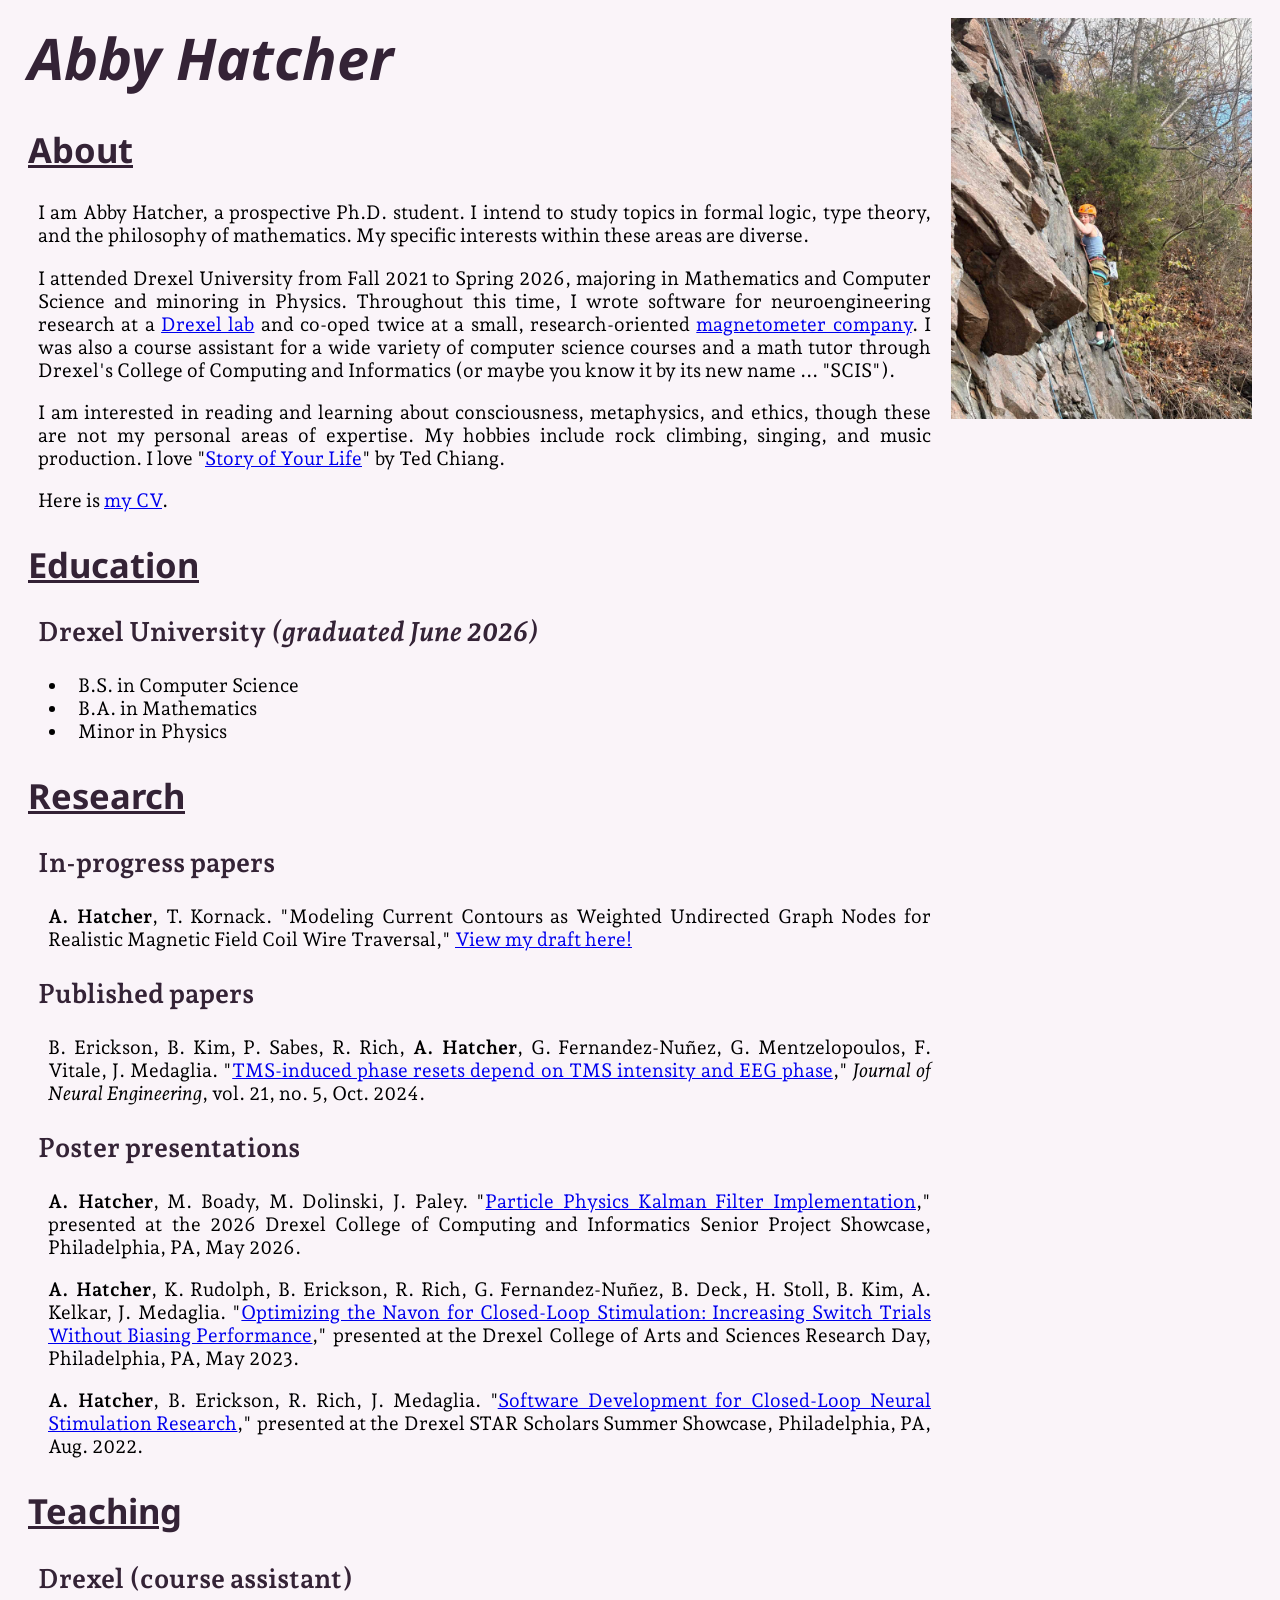
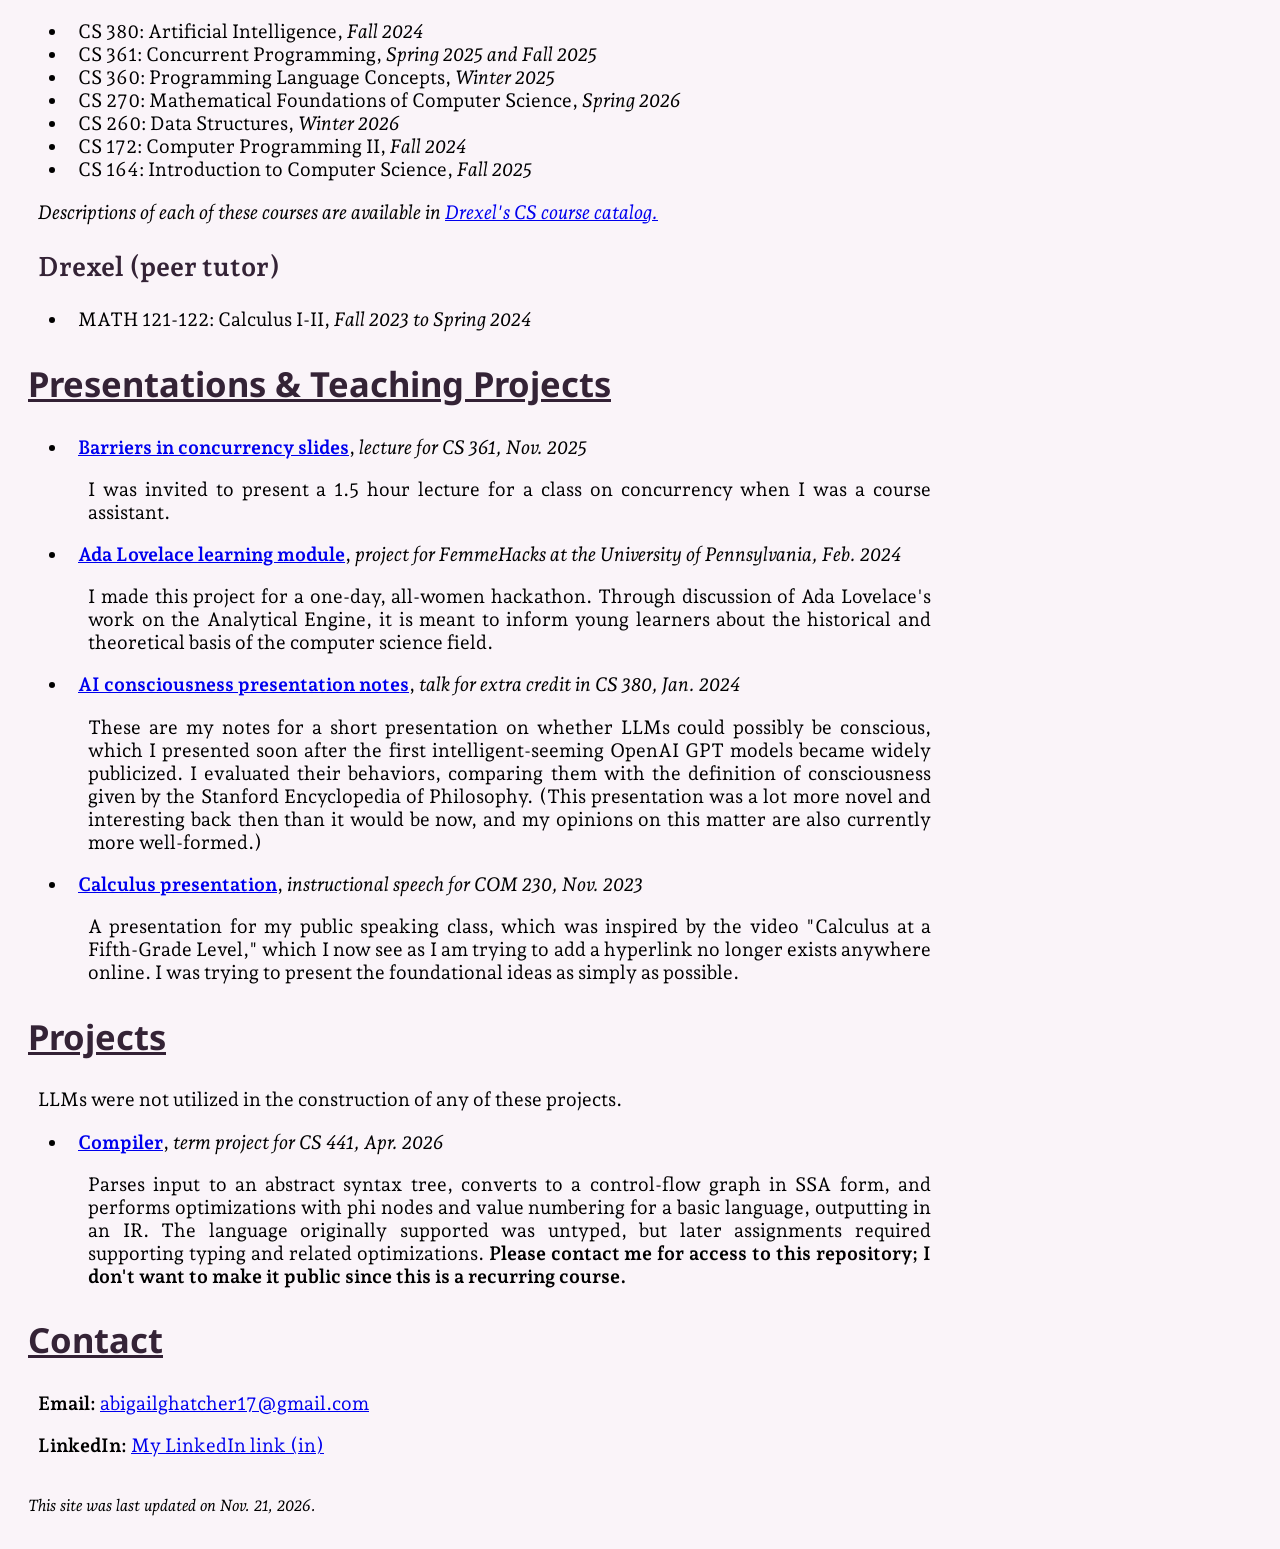
<file: index.html>
<!DOCTYPE html>
<html>
    <head>
        <link href="style.css" rel="stylesheet">
        <!-- <link rel="icon" type="image/x-icon" href="images/favicon.ico"> -->
        <title>Abby Hatcher</title>
    </head>
    <body>
        <div class="container">
            <div class="content" style="width:75%; min-width: 500px; padding-right: 20px">
                <h1>
                    Abby Hatcher
                </h1>
                <h2>
                    About
                </h2>
                    <p>
                        I am Abby Hatcher, a prospective Ph.D. student.
                        I intend to study topics in formal logic, type theory, and the philosophy of mathematics.
                        My specific interests within these areas are diverse.
                    </p> 
                    <p>
                        I attended Drexel University from Fall 2021 to Spring 2026, majoring in Mathematics and Computer Science and minoring in Physics. 
                        Throughout this time, I wrote software for neuroengineering research at a <a href="https://www.cognew.com/" target="_blank">Drexel lab</a> and co-oped twice at a small, research-oriented <a href="https://twinleaf.com/" target="_blank">magnetometer company</a>.
                        I was also a course assistant for a wide variety of computer science courses and a math tutor through Drexel's College of Computing and Informatics (or maybe you know it by its new name ... "SCIS").
                    </p>
                    <p>
                        I am interested in reading and learning about consciousness, metaphysics, and ethics, though these are not my personal areas of expertise. 
                        My hobbies include rock climbing, singing, and music production. 
                        I love "<a href="https://en.wikipedia.org/wiki/Story_of_Your_Life" target="_blank">Story of Your Life</a>" by Ted Chiang. 
                    </p>
                    <p>Here is <a href="documents/my_cv.pdf" target="_blank">my CV</a>.</p>
                <h2>
                    Education
                </h2>
                    <h3>
                        Drexel University 
                        <i>(graduated June 2026)</i>
                    </h3>
                    <ul>
                        <li>B.S. in Computer Science</li>
                        <li>B.A. in Mathematics</li>
                        <li>Minor in Physics</li>
                    </ul>
                <h2>
                    Research
                </h2>
                    <h3>
                        In-progress papers
                    </h3> 
                        <p class="paper"><b>A. Hatcher</b>, T. Kornack. "Modeling Current Contours as Weighted Undirected Graph Nodes for Realistic Magnetic Field Coil Wire Traversal," 
                            <a href="documents/Coil_Connection_Paper.pdf" target="_blank">View my draft here!</a>
                        </p>
                    <h3>
                        Published papers
                    </h3>
                        <p class="paper">
                            B. Erickson, B. Kim, P. Sabes, R. Rich, <b>A. Hatcher</b>, G. Fernandez-Nuñez, G. Mentzelopoulos, F. Vitale, J. Medaglia. 
                            "<a href="https://pubmed.ncbi.nlm.nih.gov/39321851/" target="_blank">TMS-induced phase resets depend on TMS intensity and EEG phase</a>,"
                            <i>Journal of Neural Engineering</i>, vol. 21, no. 5, Oct. 2024.
                        </p>
                    <h3>
                        Poster presentations
                    </h3>
                        <p class="paper">
                            <b>A. Hatcher</b>, M. Boady, M. Dolinski, J. Paley. 
                            "<a href="https://seniorproject.cci.drexel.edu/project/56db14ba-5b93-4ac7-9bc2-be6a4cccc40c/" target="_blank">Particle Physics Kalman Filter Implementation</a>," 
                            presented at the 2026 Drexel College of Computing and Informatics Senior Project Showcase, Philadelphia, PA, May 2026.
                        </p>
                        <p class="paper">
                            <b>A. Hatcher</b>, K. Rudolph, B. Erickson, R. Rich, G. Fernandez-Nuñez, B. Deck, H. Stoll, B. Kim, A. Kelkar, J. Medaglia. 
                            "<a href="https://issuu.com/drexelcoas/docs/drexel-coas-research-day-2023-book" target="_blank">Optimizing the Navon for Closed-Loop Stimulation: Increasing Switch Trials Without Biasing Performance</a>,"
                            presented at the Drexel College of Arts and Sciences Research Day, Philadelphia, PA, May 2023.
                        </p>
                        <p class="paper">
                            <b>A. Hatcher</b>, B. Erickson, R. Rich, J. Medaglia. 
                            "<a href="https://drexel.edu/pennoni/~/media/Drexel/Pennoni-Group/Pennoni/Documents/UREP/STAR-Abstracts/2022-Abstract-Booklet.pdf" target="_blank">Software Development for Closed-Loop Neural Stimulation Research</a>,"
                            presented at the Drexel STAR Scholars Summer Showcase, Philadelphia, PA, Aug. 2022.
                        </p>
                <h2>
                    Teaching
                </h2>
                    <h3>Drexel (course assistant)</h3>
                    <ul>
                        <li>CS 380: Artificial Intelligence, <i>Fall 2024</i></li>
                        <li>CS 361: Concurrent Programming, <i>Spring 2025 and Fall 2025</i></li>
                        <li>CS 360: Programming Language Concepts, <i>Winter 2025</i></li>
                        <li>CS 270: Mathematical Foundations of Computer Science, <i>Spring 2026</i></li>
                        <li>CS 260: Data Structures, <i>Winter 2026</i></li>
                        <li>CS 172: Computer Programming II, <i>Fall 2024</i></li>
                        <li>CS 164: Introduction to Computer Science, <i>Fall 2025</i></li>
                    </ul>
                    <p><i>Descriptions of each of these courses are available in <a href="https://catalog.drexel.edu/coursedescriptions/quarter/undergrad/cs/" target="_blank">Drexel's CS course catalog.</a></i></p>
                    <h3>Drexel (peer tutor)</h3>
                    <ul>
                        <li>MATH 121-122: Calculus I-II, <i>Fall 2023 to Spring 2024</i></li>
                    </ul>
                    <h2>
                        Presentations & Teaching Projects
                    </h2>
                        <ul>
                            <li><b><a href="barrier-presentation.html", target="_blank">Barriers in concurrency slides</a></b>, <i>lecture for CS 361, Nov. 2025</i>
                                <p>I was invited to present a 1.5 hour lecture for a class on concurrency when I was a course assistant. </p>
                            <li><b><a href="ada/index.html", target="_blank">Ada Lovelace learning module</a></b>, <i>project for FemmeHacks at the University of Pennsylvania, Feb. 2024</i>
                                <p>I made this project for a one-day, all-women hackathon. 
                                    Through discussion of Ada Lovelace's work on the Analytical Engine, it is meant to inform young learners about the historical and theoretical basis of the computer science field.
                                </p></li>
                            <li><b><a href="AI-presentation.html", target="_blank">AI consciousness presentation notes</a></b>, <i>talk for extra credit in CS 380, Jan. 2024</i>
                                <p>These are my notes for a short presentation on whether LLMs could possibly be conscious, which I presented soon after the first intelligent-seeming OpenAI GPT models became widely publicized. 
                                    I evaluated their behaviors, comparing them with the definition of consciousness given by the Stanford Encyclopedia of Philosophy.
                                    (This presentation was a lot more novel and interesting back then than it would be now, and my opinions on this matter are also currently more well-formed.)</p></li>
                            <li><b><a href="Calculus-presentation.html", target="_blank">Calculus presentation</a></b>, <i>instructional speech for COM 230, Nov. 2023</i>
                                <p>A presentation for my public speaking class, which was inspired by the video "Calculus at a Fifth-Grade Level," which I now see as I am trying to add a hyperlink no longer exists anywhere online.
                                    I was trying to present the foundational ideas as simply as possible.
                                </p>
                            </li>
                        </ul>
                    <h2>
                        Projects
                    </h2>
                        <p>LLMs were not utilized in the construction of any of these projects.</p>
                        <ul>
                            <li><b><a href="https://github.com/mysicol/compiler_implementation_cs_441", target="_blank">Compiler</a></b>, <i>term project for CS 441, Apr. 2026</i>
                                <p>Parses input to an abstract syntax tree, converts to a control-flow graph in SSA form, and performs optimizations with phi nodes and value numbering for a basic language, outputting in an IR.
                                    The language originally supported was untyped, but later assignments required supporting typing and related optimizations.
                                    <b>Please contact me for access to this repository; I don't want to make it public since this is a recurring course.</b></p>
                            </li>
                        </ul>
                    <h2>
                        Contact
                    </h2>
                        <p><b>Email: </b><a href="mailto:abigailghatcher17@gmail.com">abigailghatcher17@gmail.com</a></p>
                        <p><b>LinkedIn:</b> <a href="https://www.linkedin.com/in/abby-hatcher-980a9a210/" target="_blank">My LinkedIn link (in)</a></p>
                    <p id="lastupdated">This site was last updated on Nov. 21, 2026.</p>
                </div>
                <div class="content" style="width:25%; min-width:200px;">
                    <img src="picturesofme/image3-400kb.jpeg" style="width:100%; min-width:200px;  max-width:500px;">
                </div>
            </div>
        </body>
        </html>
</file>
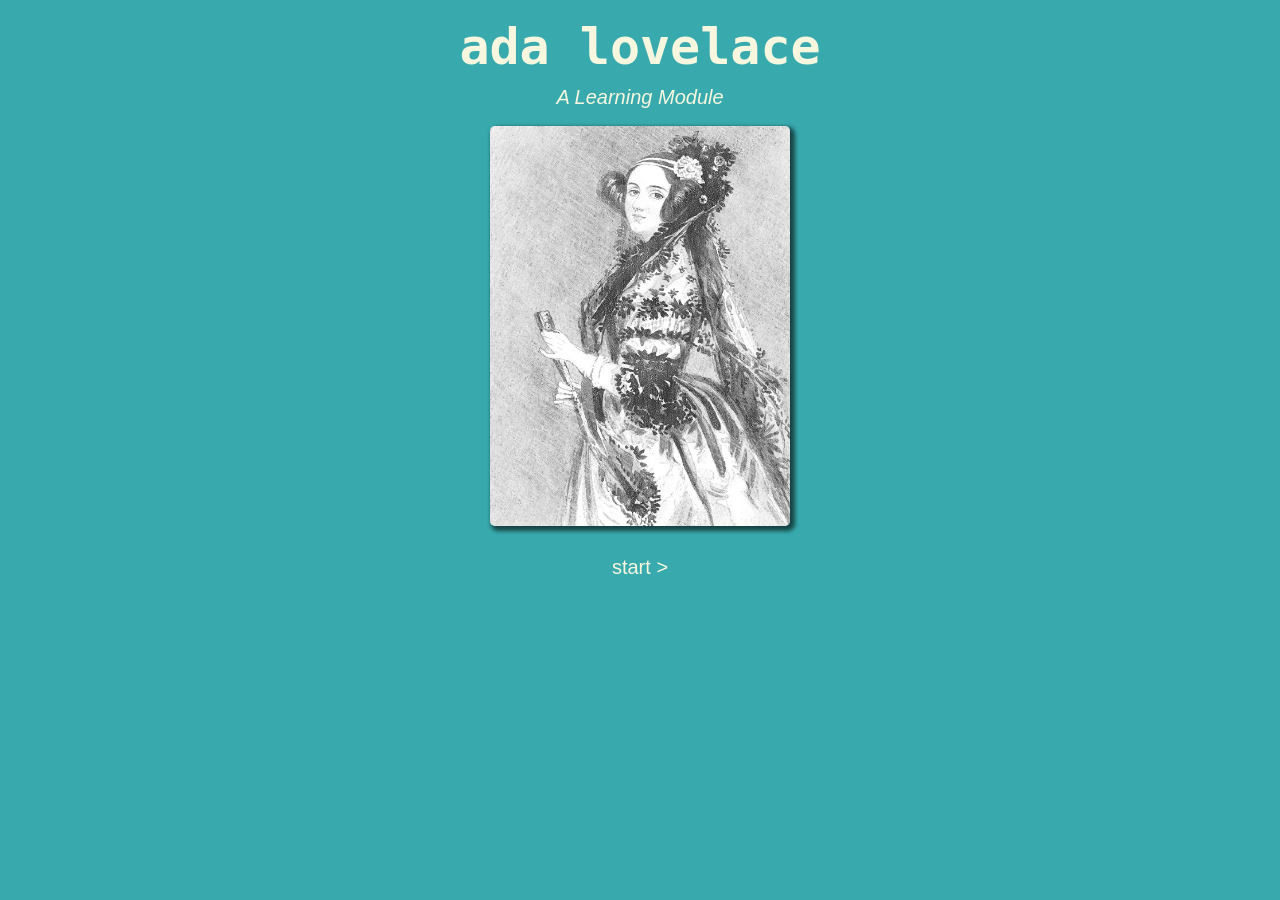
<file: ada/index.html>
<!DOCTYPE html>
<html lang="en">
<head>
  <meta charset="UTF-8">
  <meta name="viewport" content="width=device-width, initial-scale=1.0">
  <link rel="icon" type="image/x-icon" href="/assets/favicon.png">
  <title>Ada Lovelace</title>
  <link rel="stylesheet" href="style.css">
</head>
<style>
    .adaImage {
        width: 300px;
        height: 400px;
        object-fit: cover;
        box-shadow: 3px 3px 4px 2px rgba(0,0,0,.6);
        border-radius: 5px;
    }
</style>
<body>
    <div class="container">
        <h1>ada lovelace</h1>
        <h2><i>A Learning Module</i></h2>
        <img class="adaImage" src="./assets/ada_lovelace.jpg" alt="Ada Lovelace">
        <div class="next-button" onclick="window.location.href='adasummary.html'">
            <div class="button-text">start ></div>
        </div>
    </div>
</body>
</file>
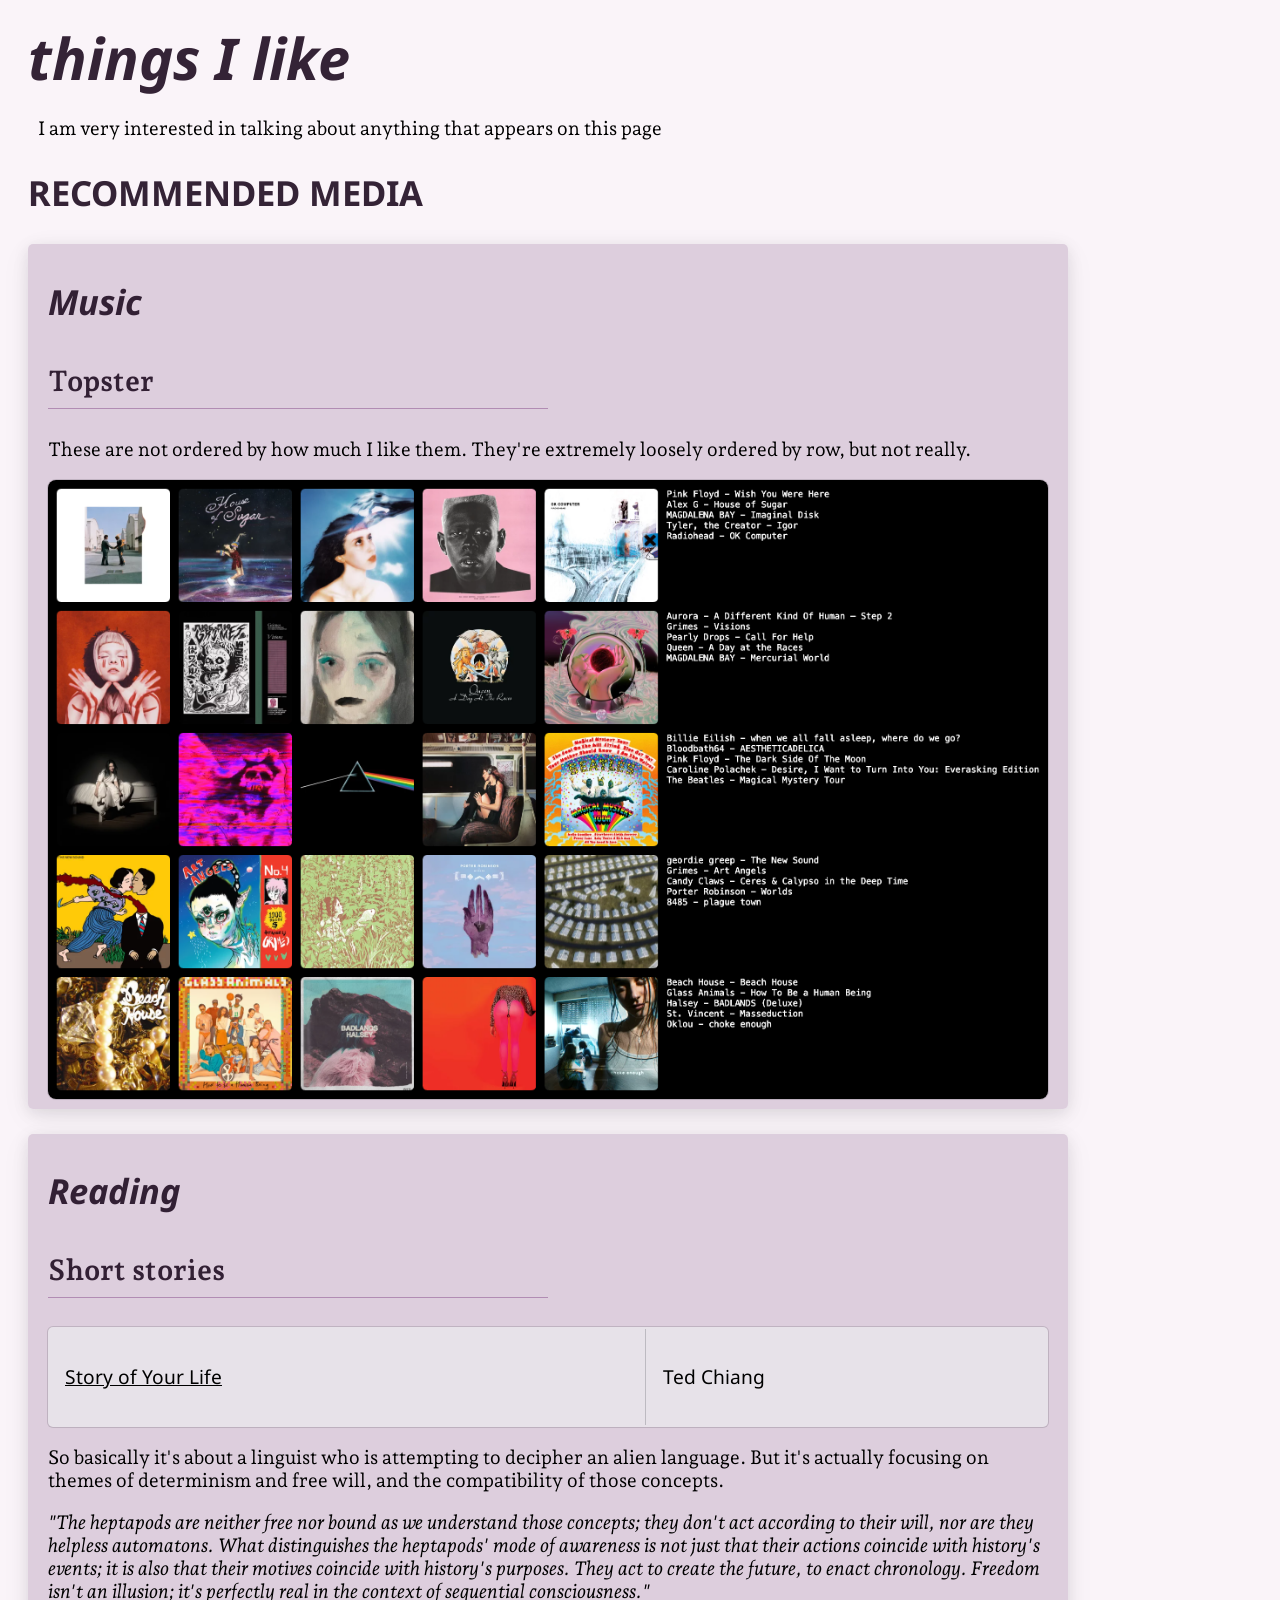
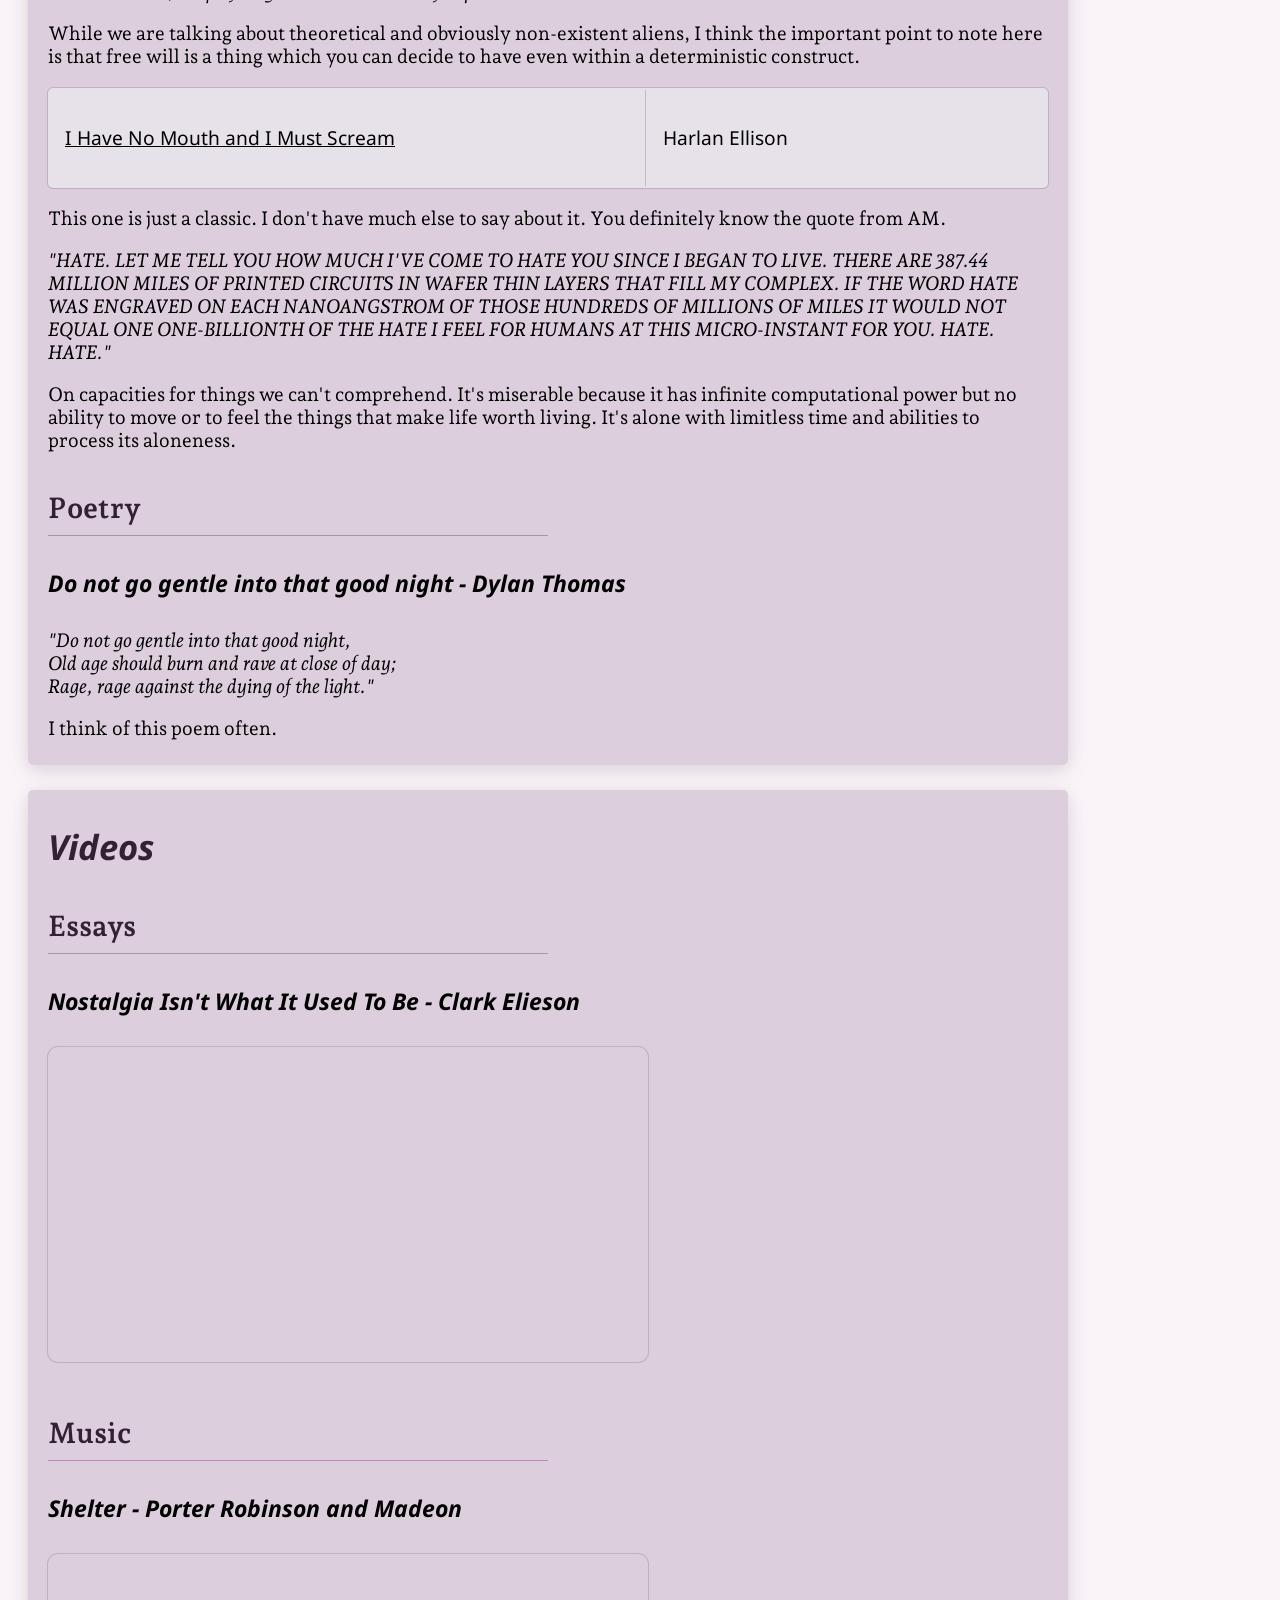
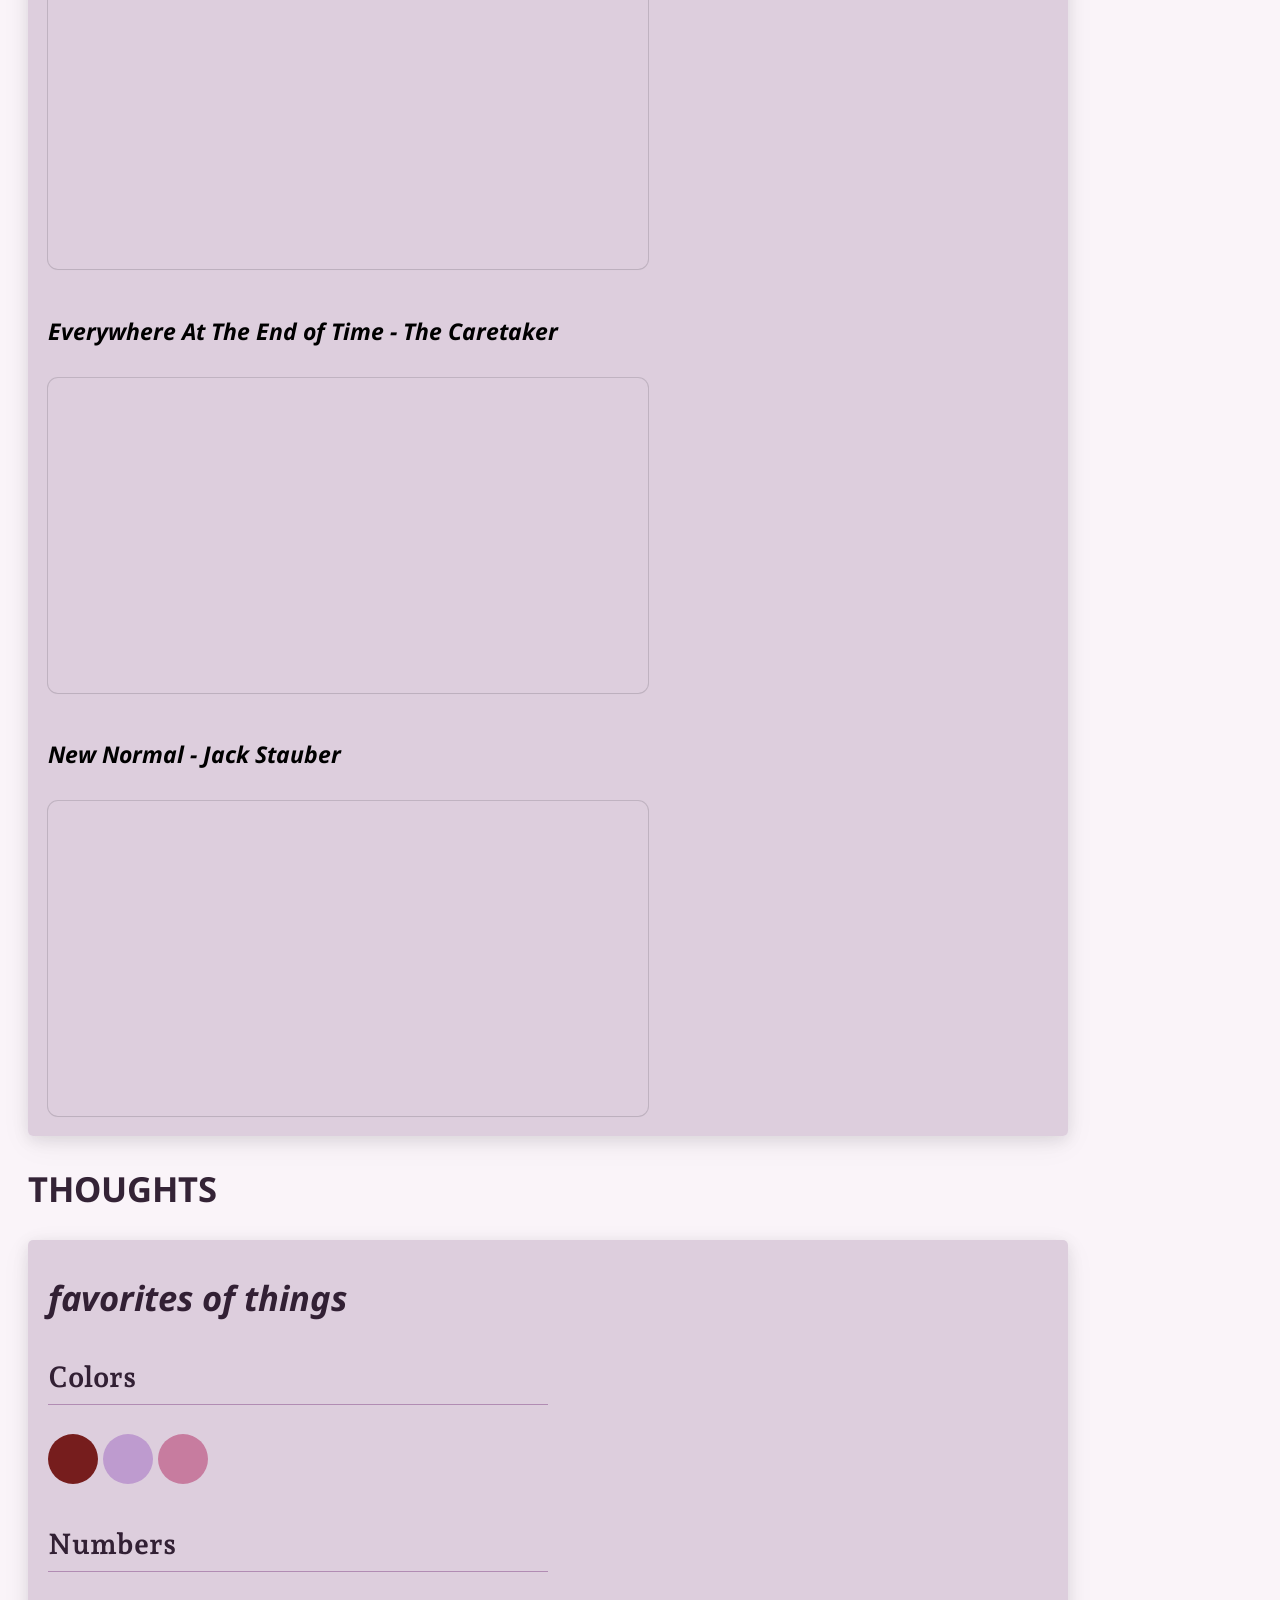
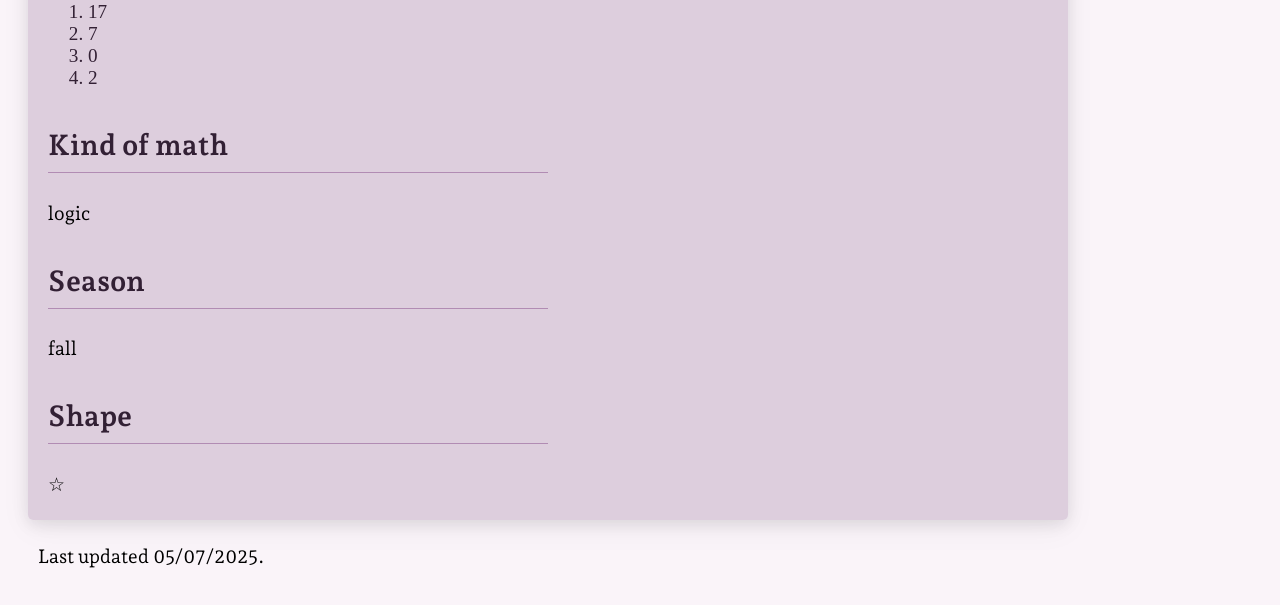
<file: personal/index.html>
<!DOCTYPE html>
<html>
    <head>
        <link href="style.css" rel="stylesheet">
        <link rel="icon" type="image/x-icon" href="images/favicon.ico">
        <title>things i want to share</title>
    </head>
    <body>
        <h1>things I like</h1>
        <p>
            I am very interested in talking about anything that appears on this page
        </p>
        <h2>RECOMMENDED MEDIA</h2>
        <div class="content">
            <h2>Music</h2>
            <h3>Topster</h3>
                <p>
                    These are not ordered by how much I like them.
                    They're extremely loosely ordered by row, but not really.
                </p>
            <img src="images/05_06_2025.png" id="topster">   
            <!-- <h3>Current favorites</h3>
            <h4>House of Sugar - Alex G</h4>
            <iframe style="border-radius:12px" src="https://open.spotify.com/embed/album/2kCDZ3gCr5hXFgbFsPMcxP?utm_source=generator&theme=0" width="100%" height="152" frameBorder="0" allowfullscreen="" allow="autoplay; clipboard-write; encrypted-media; fullscreen; picture-in-picture" loading="lazy"></iframe>
            <p>
                Electronic folk with haunting ambient textures. Centered around themes of greed.
            </p>
            <h4>Pink Floyd at Pompeii - Pink Floyd</h4>
            <iframe style="border-radius:12px" src="https://open.spotify.com/embed/album/0ptvgHrZARlAZFmbg0WvDI?utm_source=generator&theme=0" width="100%" height="152" frameBorder="0" allowfullscreen="" allow="autoplay; clipboard-write; encrypted-media; fullscreen; picture-in-picture" loading="lazy"></iframe> 
            <p>
                Incredible live recording and I'm definitely not a live recordings person.
                This includes some of my favorite ambient Pink Floyd songs (Echoes, A Saucerful of Secrets, Set the Controls for the Heart of the Sun) and they flow really nicely.
            </p>     -->
        </div>
        <div class="content">
            <h2>Reading</h2>
            <!-- <p>
                you can google the pdfs
            </p> -->
            <h3>Short stories</h3>
            <div class="story-media">
                <table columns="2">
                    <tr>
                        <td>
                            <a href="https://en.wikipedia.org/wiki/Story_of_Your_Life" target="_blank">Story of Your Life</a>
                        </td>
                        <td>
                            <p>Ted Chiang</p>
                        </td>
                    </tr>
                </table>
            </div>
            <p>
                So basically it's about a linguist who is attempting to decipher an alien language.

                But it's actually focusing on themes of determinism and free will, and the compatibility of those concepts.


            </p>
            <p>
                <i>
                    "The heptapods are neither free nor bound as we understand those concepts;
                    they don't act according to their will, nor are they helpless automatons.
                    What distinguishes the heptapods' mode of awareness is not just that their actions coincide with history's events;
                    it is also that their motives coincide with history's purposes.
                    They act to create the future, to enact chronology.
                    Freedom isn't an illusion; it's perfectly real in the context of sequential consciousness."
                </i>
            </p>
            <p>
                While we are talking about theoretical and obviously non-existent aliens,
                I think the important point to note here is that free will is a thing which you can decide to have even within a deterministic construct.
            </p>
            <div class="story-media">
                <table columns="2">
                    <tr>
                        <td>
                            <a href="https://en.wikipedia.org/wiki/I_Have_No_Mouth,_and_I_Must_Scream" target="_blank">I Have No Mouth and I Must Scream</a>
                        </td>
                        <td>
                            <p>Harlan Ellison</p>
                        </td>
                    </tr>
                </table>
            </div>
            <p>
                This one is just a classic. I don't have much else to say about it. You definitely know the quote from AM.
            </p>
            <p>
                <i>
                    "HATE. LET ME TELL YOU HOW MUCH I'VE COME TO HATE YOU SINCE I BEGAN TO LIVE.
                    THERE ARE 387.44 MILLION MILES OF PRINTED CIRCUITS IN WAFER THIN LAYERS THAT FILL MY COMPLEX.
                    IF THE WORD HATE WAS ENGRAVED ON EACH NANOANGSTROM OF THOSE HUNDREDS OF MILLIONS OF MILES
                    IT WOULD NOT EQUAL ONE ONE-BILLIONTH OF THE HATE I FEEL FOR HUMANS AT THIS MICRO-INSTANT FOR YOU.
                    HATE. HATE."
                </i>
            </p>
            <p>
                On capacities for things we can't comprehend.
                It's miserable because it has infinite computational power
                but no ability to move or to feel the things that make life worth living.
                It's alone with limitless time and abilities to process its aloneness. 
            </p>
            <h3>Poetry</h3>
            <h4>Do not go gentle into that good night - Dylan Thomas</h4>
            <p>
            <i>
                "Do not go gentle into that good night, <br>
                Old age should burn and rave at close of day; <br>
                Rage, rage against the dying of the light." <br>
            </i>
            </p>
            <p>I think of this poem often.</p>
            </div>
        <div class="content">
            <h2>Videos</h2>
            <h3>Essays</h3>
            <!-- <h4>The Desire to Not Exist - Clark Elieson</h4>
            <iframe width="560" height="315" src="https://www.youtube.com/embed/8msOPSbJUKo?si=QLThBWeXhG3WdgDz" title="YouTube video player" frameborder="0" allow="accelerometer; autoplay; clipboard-write; encrypted-media; gyroscope; picture-in-picture; web-share" referrerpolicy="strict-origin-when-cross-origin" allowfullscreen></iframe> -->
            <h4>Nostalgia Isn't What It Used To Be - Clark Elieson</h4>
            <iframe width="560" height="315" src="https://www.youtube.com/embed/hbWJYuIkN_Y?si=zh4Tqv5QV2AspLDS" title="YouTube video player" frameborder="0" allow="accelerometer; autoplay; clipboard-write; encrypted-media; gyroscope; picture-in-picture; web-share" referrerpolicy="strict-origin-when-cross-origin" allowfullscreen></iframe>
            <h3>Music</h3>
            <h4>Shelter - Porter Robinson and Madeon</h4>
            <iframe width="560" height="315" src="https://www.youtube.com/embed/fzQ6gRAEoy0?si=4V7IqF-KKdboo8pT" title="YouTube video player" frameborder="0" allow="accelerometer; autoplay; clipboard-write; encrypted-media; gyroscope; picture-in-picture; web-share" referrerpolicy="strict-origin-when-cross-origin" allowfullscreen></iframe>
            <h4>Everywhere At The End of Time - The Caretaker</h4>
            <iframe width="560" height="315" src="https://www.youtube.com/embed/wJWksPWDKOc?si=T0A40Im7_qNi8kdW" title="YouTube video player" frameborder="0" allow="accelerometer; autoplay; clipboard-write; encrypted-media; gyroscope; picture-in-picture; web-share" referrerpolicy="strict-origin-when-cross-origin" allowfullscreen></iframe>
            <h4>New Normal - Jack Stauber</h4>
            <iframe width="560" height="315" src="https://www.youtube.com/embed/b4lNq4nhdDQ?si=MIfpWLnAjZc02-hw" title="YouTube video player" frameborder="0" allow="accelerometer; autoplay; clipboard-write; encrypted-media; gyroscope; picture-in-picture; web-share" referrerpolicy="strict-origin-when-cross-origin" allowfullscreen></iframe>
        </div>
        <h2>THOUGHTS</h2>
        <div class="content">
                <h2>favorites of things</h2>
                <h3>Colors</h3>
                <div class="favorite-color" style="background-color: rgb(118, 29, 29);"></div>
                <div class="favorite-color" style="background-color: rgb(190, 155, 207);"></div>
                <div class="favorite-color" style="background-color: rgb(199, 124, 159);"></div>
                <h3>Numbers</h3>
                <ol>
                    <li>17</li>
                    <li>7</li>
                    <li>0</li>
                    <li>2</li>
                </ol>
                <h3>Kind of math</h3>
                <p>logic</p>
                <h3>Season</h3>
                <p>fall</p>
                <h3>Shape</h3>
                <p>☆</p>
        </div>
        <!-- 
        </div> -->
        <!-- <div class="content">
            <h2>philosophy</h2>
            <p>These reflect my current views which change very often.
                They are probably more accurately described as ideas I like right now.
                Philosophy is just determining a way to best interpret and cope with existence,
                so there is not really a right answer to most of these questions.
            </p>

            <h3>
                Overview
            </h3>
            <p>
                Something that really annoys me in philosophy is when people argue about definitions.
                Words do not inherently have meanings. And so questions like "Does free will exist?" are
                meaningless. A major point I emphasize frequently is that we must define concepts in order for them to begin
                to have meaning. This automatically answers a lot of stupid questions like whether we have free will.
            </p>
            <p>
                At the same time I am solidly a nihilist. Which actually does follow from what I just said.
            </p>
            <h3>
                Free will
            </h3>
            <p>
                I'm writing about free will first because I think I just pretty much summed it up already.
                I am a hard determinist in the mathematical sense. But I don't think that negates
                the idea of free will.
            </p>
            <p>
                Here is the clearest way I can say it: I am a cluster of moving particles which I have defined to be
                a human being. If I choose to further define myself as a being with free will, then I possess
                free will.
            </p>
            <p>
                I think one of the major issues people have with determinists is the qualification of the criminal justice system
                and similar institutions which reward certain individuals and punish others according to their merit in a framework where 
                people lacked the ability to actually control their actions on a fundamental level. And I have a couple of responses.
            </p>
            <p>
                First, I really don't think I've expressed anything here that isn't just a fundamental mathematical fact of the universe.
                Consider a universe in which free will does exist. What exactly does that mean? I'm not talking about random quantum activity,
                which is something I really feel like I don't have a thorough enough understanding of physics to discuss. You can't tell me random quantum events
                are you somehow exerting agency. Determinism is just the mathematical truth, at least on a large scale.
                Think about it and if your political views don't run consistent with a lack of free will then maybe you should reconsider them.
            </p>
            <p>
                I think it's fair to express concern that we cannot hold people accountable for their actions if it turns out they weren't responsible
                for their actions in the first place, though. And that is why we must define free will as existing. The correct response is to accept
                that maybe there is nothing that happens that is not inevitable while still balancing the ethical principles of behaving in a way which
                will minimize human suffering.
            </p>
            <p>
                Again I really feel that your moral and political views should hold consistent with these ideas. I am doing the ethical thing by accepting that
                you have no cosmic choice in the matter but still asking you to reconsider your perspective.
            </p>
            <p>
            </p>
            <h3>Definition of self</h3>
            <p>
                I define the self as an exact snapshot of all of the information contained in the brain, expressed
                in any format (biological or technological).
            </p>
            <p>
                I am undecided on whether augmenting this information would result in a different self.
                It is annoying to me because either conclusion has far-reaching implications. If we define the augmentation
                as being a new self, then the identity is not consistent throughout time. If we choose instead to accept the augmentation
                as leaving identity untouched, it would be possible to, for example, say that I am the entire human race. I actually tend
                to lean in this direction, as you will see in the next section.
            </p>
            <h3>Relation of the self to its surroundings</h3>
            <p>
                This is one of the points that is completely a preference thing.
            <p>
                I currently view the percieved universe as a feature of the self. This is compatible with my previous definition since 
                your perception of the universe is stored alongside the information in the brain.
                This is not a self-centered perspective. It is more like an entanglement between the self and the universe
                than the universe centered about the self.
            </p>
            <p>
                My favorite result of this definition of self is that it resolves a major
                issue left unaddressed by "I think therefore I am." This quote is comforting when grappling with whether the self
                exists, but it provides no evidence that the existence of anything else follows.
                The inclusion of the entire universe as a feature of my own consciousness
                inherently provides sufficient evidence. I think things besides myself exist, therefore they do.
            </p>
            <p>
                It also allows you to view other people differently (if you manage to convince yourself they actually exist).
                Every person contains their own universe, and getting to know someone closely becomes so much more beautiful
                because you gain the opportunity to interact with this world that is completely foreign to yours. 
                Art especially is an ideal format for this correspondence.
            </p>
            <p>
                A final positive impact is felt ethically. This implies that behaving in a way that negatively impacts society is
                really only hurting yourself. I have enjoyed the idea of beauty as a qualification for ethics recently. Act
                in a way that makes your universe more beautiful.
            </p>
            <h3>
                Infinite nature of axes
            </h3>
            <p>
                I'm including this here because for a long time I believed that I had this like, proof of
                meaninglessness, which was that if you kept asking the question "Why?" beginning at any point, you
                would have to eventually reach an event for which there is no explanation. 
                And this actually made me very annoyed for a while because it basically disqualifies ethics.
                But it's so stupid because obviously we have infinite spatial and temporal axes, and so this axis of reasoning must similarly be
                infinite. 
            </p>
            <p>
                And I have come to think that maybe every axis is infinite, and recently logic that supposes otherwise, like supposes there is 
                a "most" of anything, has seemed so ridiculous to me because clearly some subset has actually been extracted.
                This rant is mainly in response to this dumb philosophical proof I read the other day in which a "contradiction" was discovered
                after supposing there was a greatest thing in existence (??? sooo many problems with that anyway).
            </p>
            <p>
                This is something I only just started thinking about in the last couple months and not very intently,
                so I am extremely open to discussion.
            </p>
        </div>
        <h2>MY MUSIC</h2>
        <div class="content">
            <h2>decembered eyes</h2>
            <h3>Description</h3>
            <p>First EP.</p>
            <p>The title is a play on "dismembered eyes". 
                It was written about seeing things not as they really are, embedded with a false sense of urgency as the close of another year rapidly approaches.
            <h3>Listen on Spotify</h3>
            <iframe style="border-radius:12px" src="https://open.spotify.com/embed/album/0pVH7z7hJR6tCT4OrQixw2?utm_source=generator&theme=0" width="100%" height="152" frameBorder="0" allowfullscreen="" allow="autoplay; clipboard-write; encrypted-media; fullscreen; picture-in-picture" loading="lazy"></iframe>            
            <h3>Track rankings</h3>
            <p>Overall: 4/10.</p>
            <p>I honestly do not like this EP at all. 
            I don't think any of the songs are particularly interesting except "Waning Light",
            but I was so excited to release that song that I only spent about a day recording and producing it.
            It sounds like there was a good idea but very poorly executed.
            The rest of the songs are just super boring. 
            I improvised "Floes" on my laptop keyboard in about 10 minutes and spent like an hour producing it but it's probably the best song on there.
            The end of "Unraveled" is also pretty good. But the rest is unlistenably boring.</p>

            <div class="tracklist">
                <div class="trackitem">
                    <div class="trackname">
                        <p>Waning Light</p>
                    </div>
                    <div class="trackranking">
                        <p>4/10</p>
                    </div>
                </div>
                <div class="trackitem">
                    <div class="trackname">
                        <p>Floes</p>
                    </div>
                    <div class="trackranking">
                        <p>6/10</p>
                    </div>
                </div>
                <div class="trackitem">
                    <div class="trackname">
                        <p>Playing w Your Hair</p>
                    </div>
                    <div class="trackranking">
                        <p>5/10</p>
                    </div>
                </div>
                <div class="trackitem">
                    <div class="trackname">
                        <p>Unraveled</p>
                    </div>
                    <div class="trackranking">
                        <p>4/10</p>
                    </div>
                </div>   
                <div class="trackitem">
                    <div class="trackname">
                        <p>Detachment</p>
                    </div>
                    <div class="trackranking">
                        <p>5/10</p>
                    </div>
                </div>
                <div class="trackitem">
                    <div class="trackname">
                        <p>Until Everything You Love Has Gone Away</p>
                    </div>
                    <div class="trackranking">
                        <p>4/10</p>
                    </div>
                </div>
            </div>
        </div> -->
    <p>Last updated 05/07/2025.</p>
    </body>
</html>
</file>
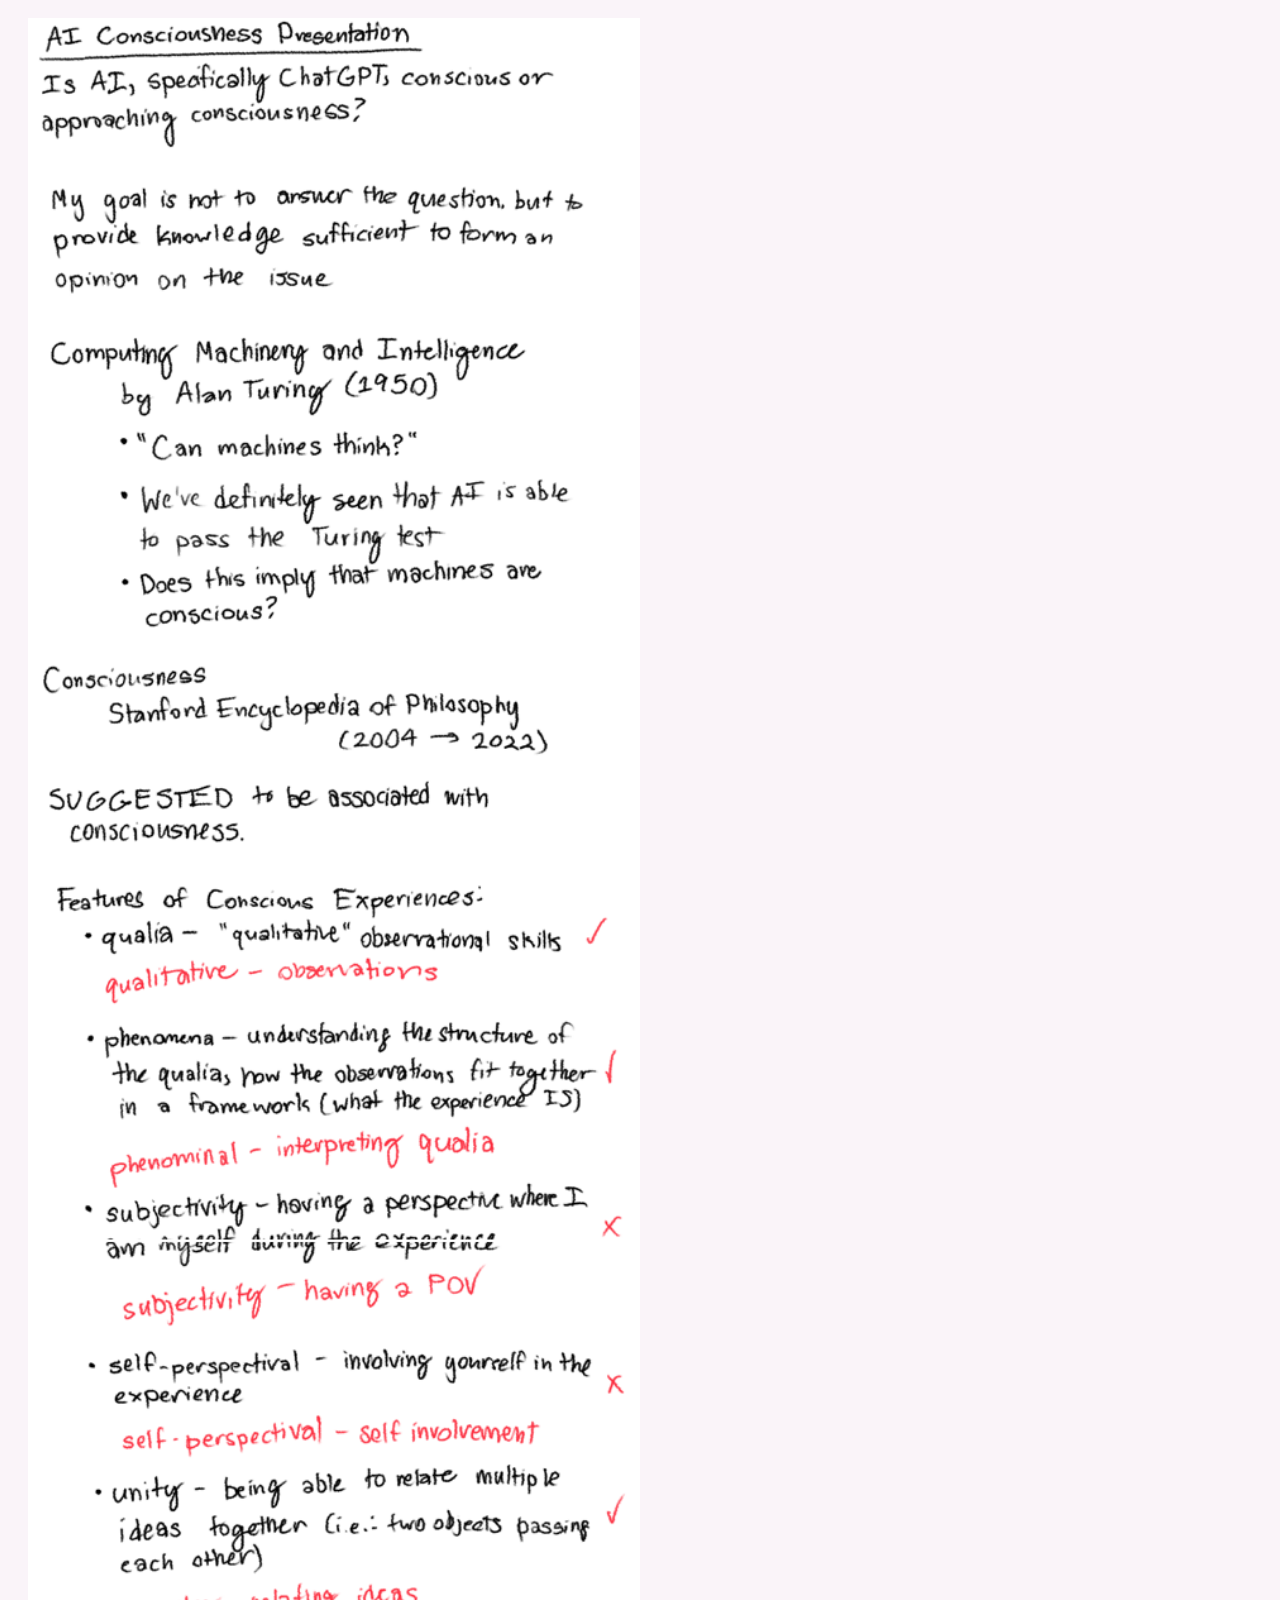
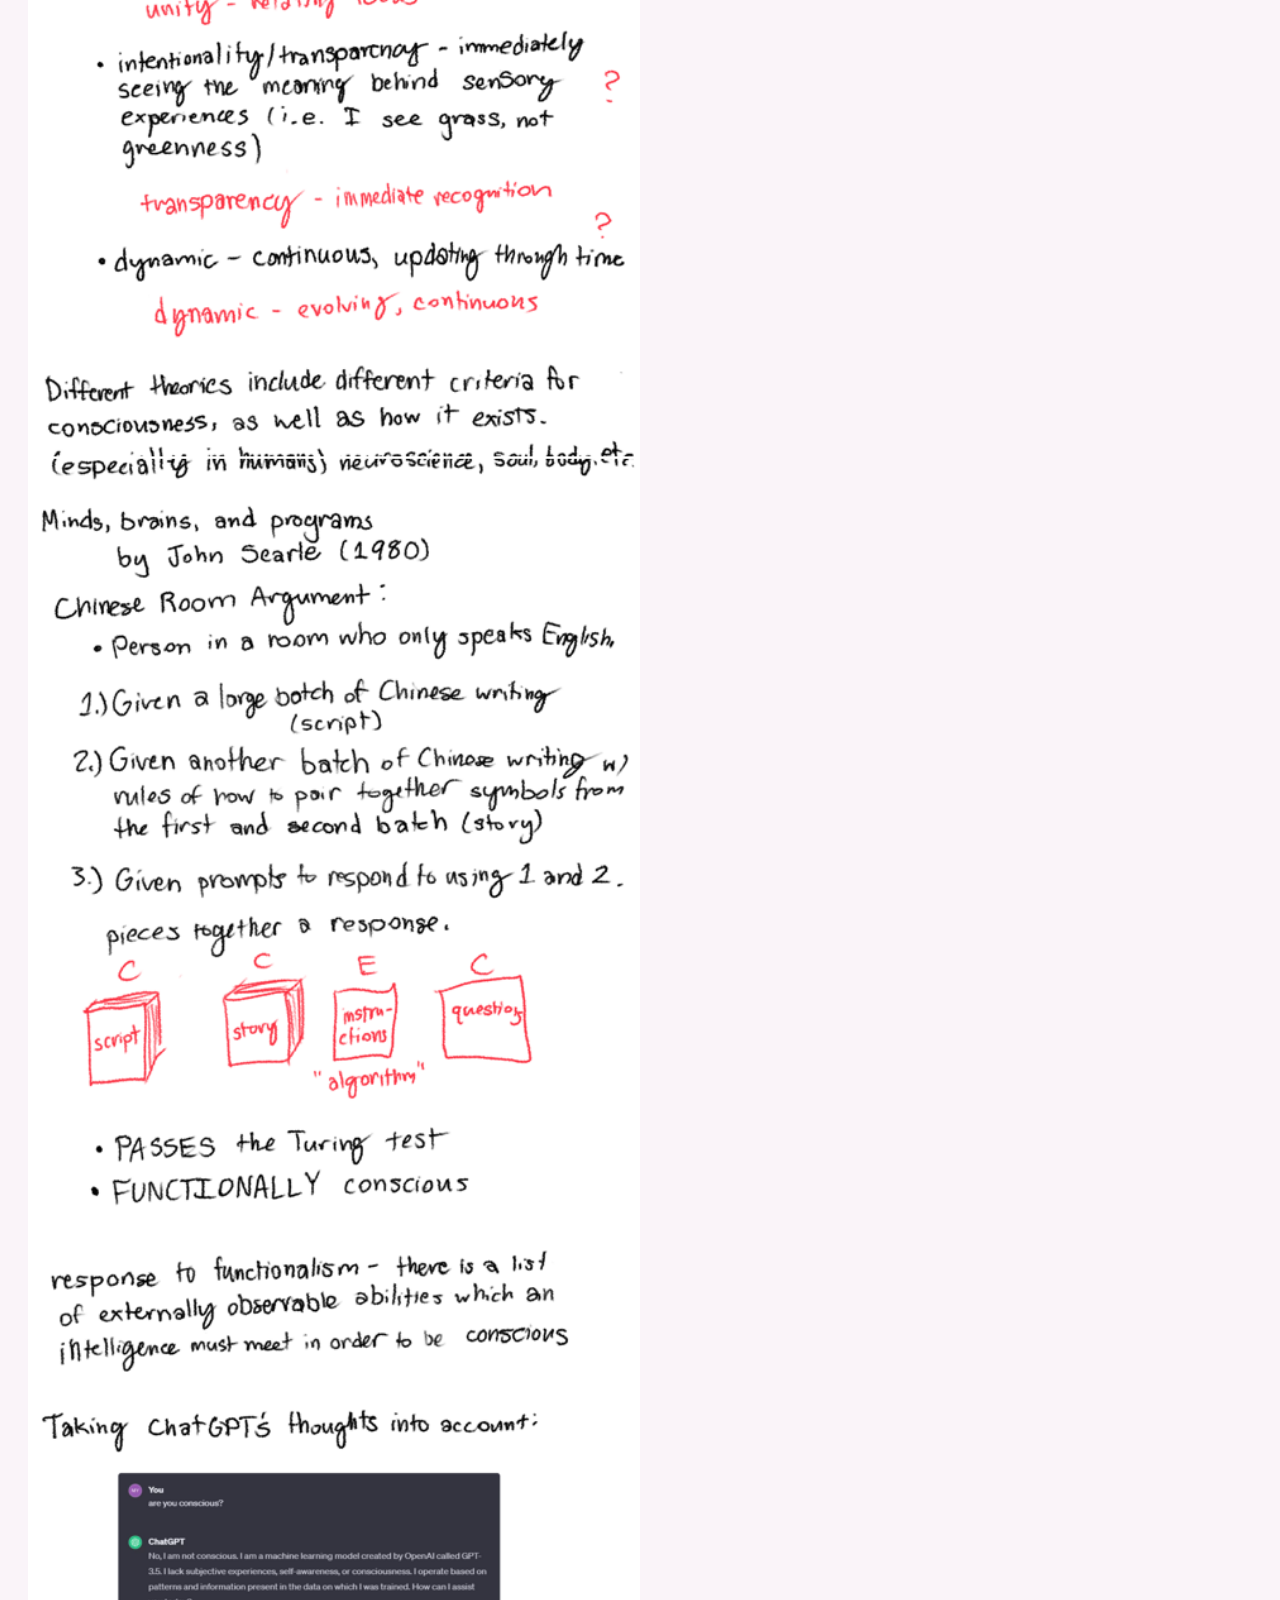
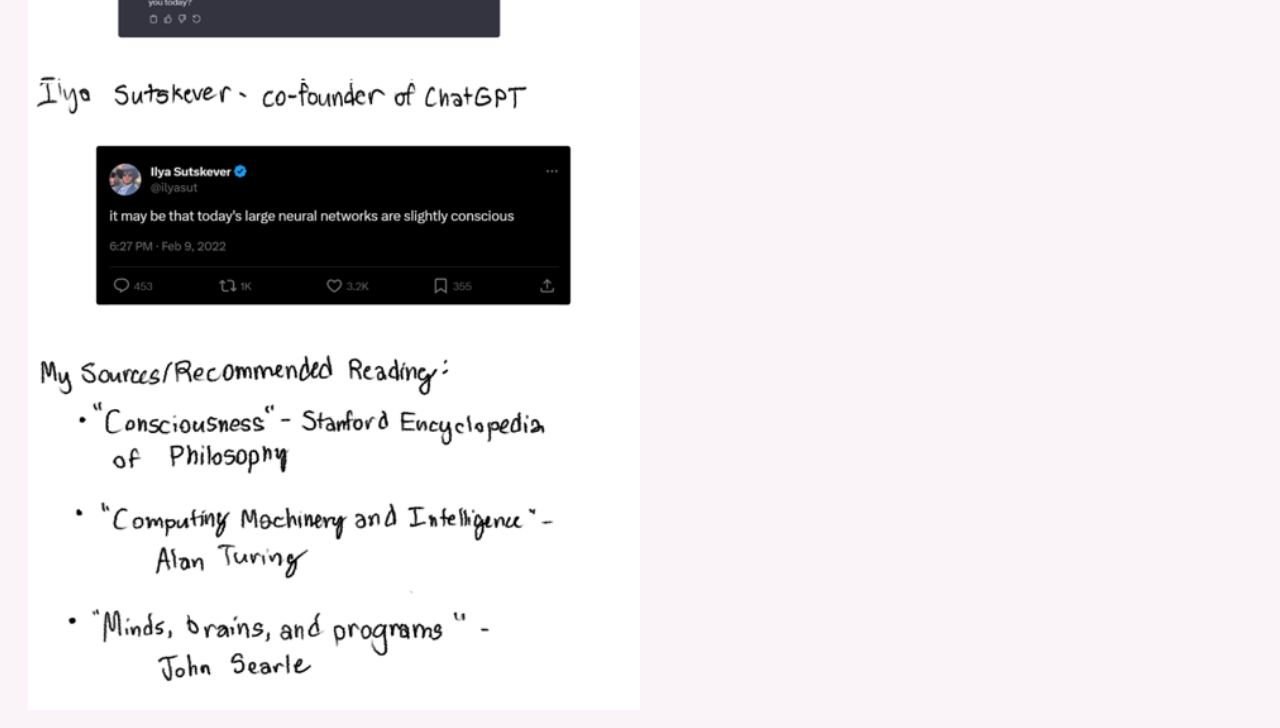
<file: AI-presentation.html>
<html>
    <head>
        <link href="style.css" rel="stylesheet">
        <title>AI Consciousness Presentation</title>
    </head>
<body>
    <img src="documents/ai-presentation-notes.PNG" width="50%">
</body>
</html>
</file>
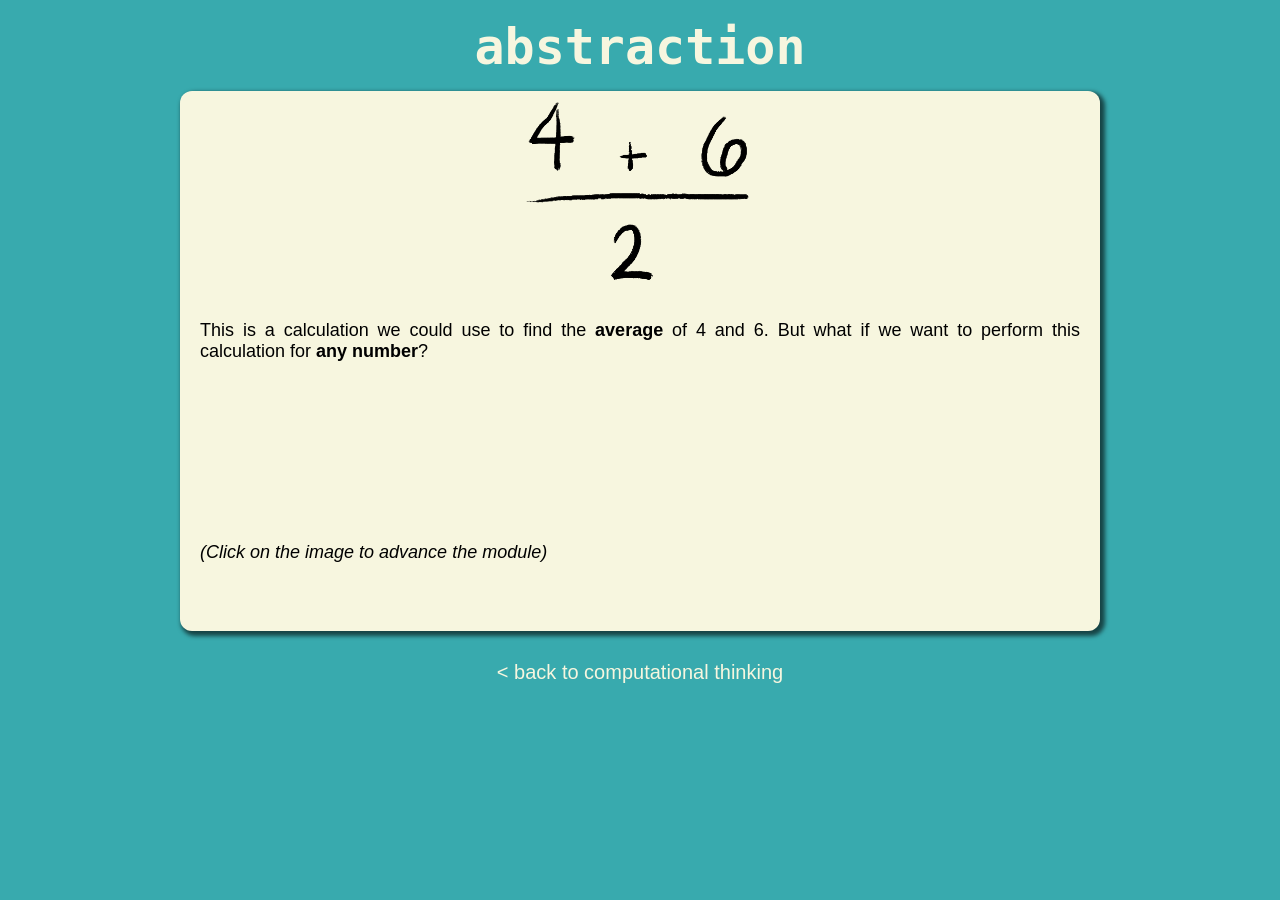
<file: ada/abstraction.html>
<!DOCTYPE html>
<html lang="en">
<head>
  <meta charset="UTF-8">
  <meta name="viewport" content="width=device-width, initial-scale=1.0">
  <link rel="icon" type="image/x-icon" href="/assets/favicon.png">
  <title>Abstraction</title>
  <style>
    img {
        padding: 0px;
        margin: 0px;
        border: 0px;
    }
    img:hover {
        cursor: pointer;
    }
  </style>
  <link rel="stylesheet" href="style.css">
    <body>
    <div class="container">
        <h1>abstraction</h1>
        <div class="body-container">
            <div style="width: 100%; display: inline-block; text-align: center"><img id="average" src="assets/average46.png" width="267px" height="200px" onclick="changeImage()"></div>
            <p>This is a calculation we could use to find the <strong>average</strong> of 4 and 6. But what if we want to perform this calculation for <strong>any number</strong>?</p>
            <p id="anynumbers" style="visibility:hidden">Great! Now, we can compute the average of any numbers we give this function! But what if we want to average things that are <strong>not numbers</strong>?</p>
            <p id="otherthings" style="visibility:hidden">Think about it: How would you decide to compute the average of two <strong>words</strong>? Or two <strong>groups of numbers</strong>? Being able to use the <strong>same</strong> calculation in <strong>different</strong> ways is part of an important concept in Computer Science called <strong>abstraction</strong>.</p>
            <p id="betaMsg"><i>(Click on the image to advance the module)</i></p>
        </div>
        <div class="next-button" onclick="window.location.href='computationalthinking.html'">
            <div class="button-text">< back to computational thinking</div>
        </div>
    </div>
</body>
<script>
    var numClick = 0;

    function changeImage() {
        var imageElement = document.getElementById('average');
        var anyNumbers = document.getElementById('anynumbers');
        var otherThings = document.getElementById('otherthings');
        var betaMsg = document.getElementById('betaMsg');

        if (numClick == 0) {
            numClick += 1;
            imageElement.src = 'assets/averagexy.png';
            anyNumbers.style.visibility = 'visible';
        } else {
            imageElement.src = 'assets/averageAB.png';            
            otherThings.style.visibility = 'visible';
            betaMsg.innerHTML = "<i>(Section completed.)</i>";
        }
      }

</script>
</html>
</file>
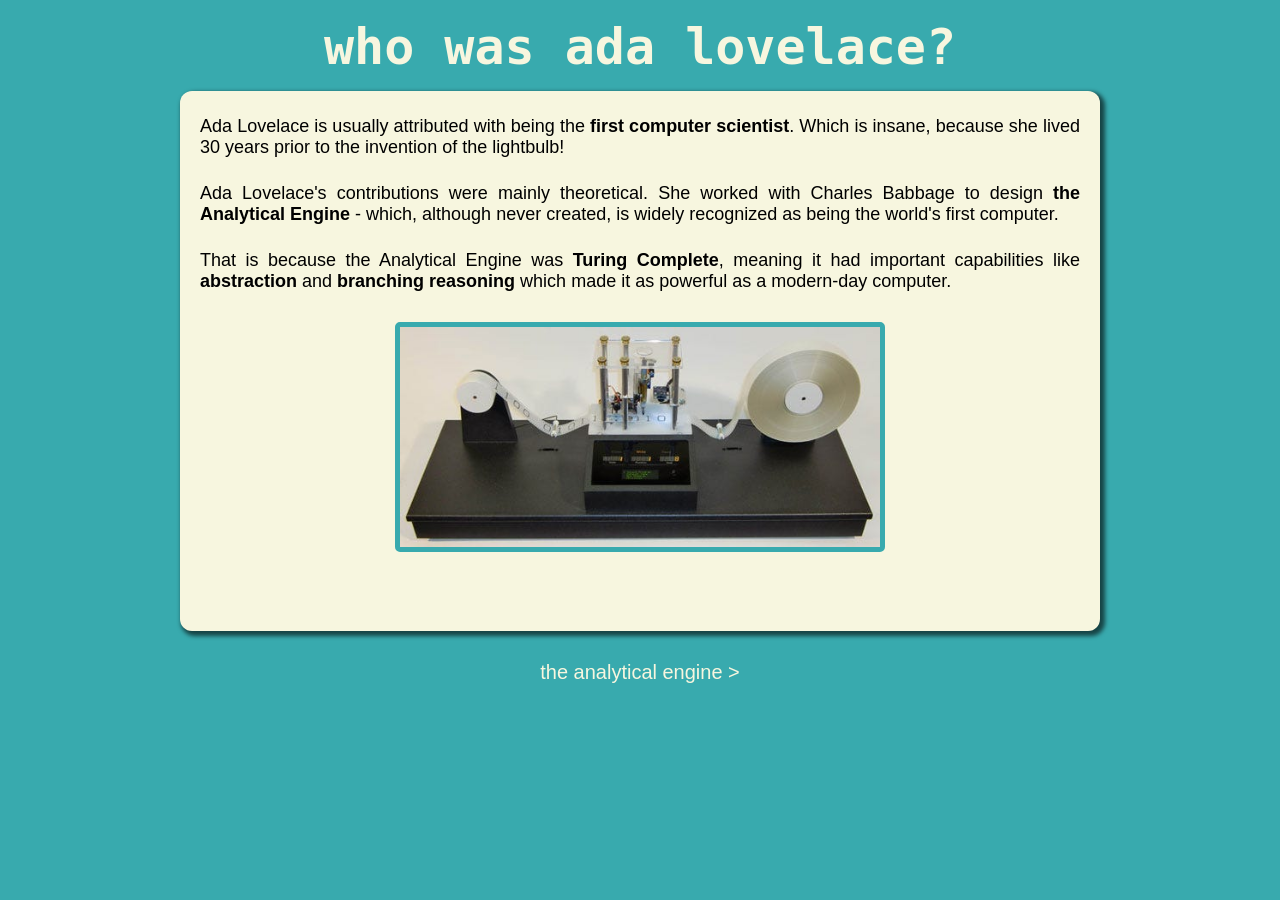
<file: ada/adasummary.html>
<!DOCTYPE html>
<html lang="en">
<head>
  <meta charset="UTF-8">
  <meta name="viewport" content="width=device-width, initial-scale=1.0">
  <link rel="icon" type="image/x-icon" href="/assets/favicon.png">
  <title>Who Was Ada?</title>
  <link rel="stylesheet" href="style.css">
  <style>
    img {
        margin: 30px;
        border: solid 5px;
        border-color: #38aaae;
        border-radius: 5px;
    }
  </style>
    <body>
    <div class="container">
        <h1>who was ada lovelace?</h1>
        <div class="body-container">
            <p>Ada Lovelace is usually attributed with being the <strong>first computer scientist</strong>. Which is insane, because she lived 30 years prior to the invention of the lightbulb!</p>
            <p>Ada Lovelace's contributions were mainly theoretical. She worked with Charles Babbage to design<strong> the Analytical Engine </strong> - which, although never created, is widely recognized as being the world's first computer.</p>
            <p>That is because the Analytical Engine was<strong> Turing Complete</strong>, meaning it had important capabilities like
                <strong>abstraction</strong>
            and
            <strong>branching reasoning</strong>
            which made it as powerful as a modern-day computer.</p>
            <div style="text-align: center;">
                <img  height="220" width="480" src="assets/turing_machine.jpg">
            </div>
        </div>
        <div class="next-button" onclick="window.location.href='analyticalengine.html'">
            <div class="button-text">the analytical engine ></div>
        </div>
    </div>
</body>
</html>
</file>
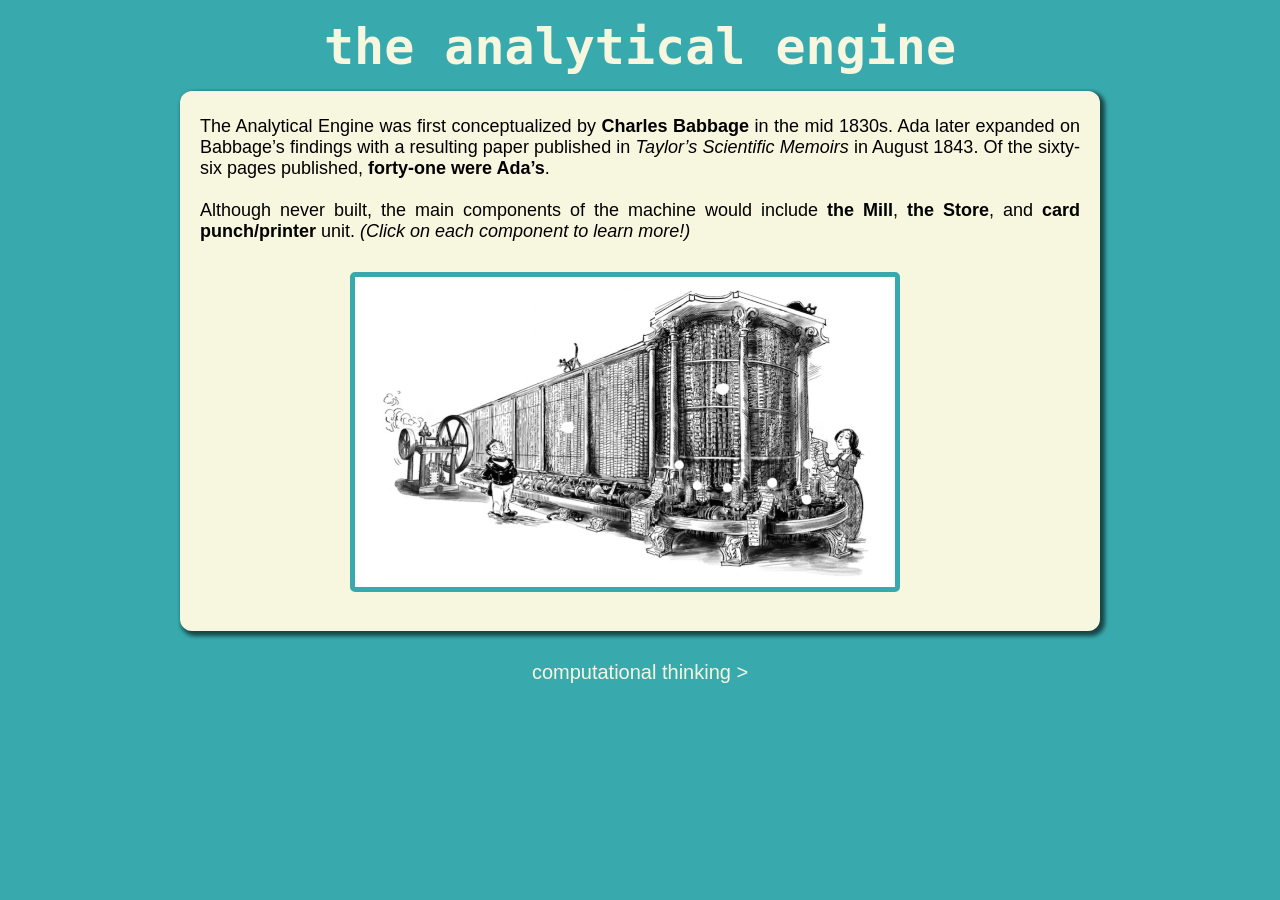
<file: ada/analyticalengine.html>
<!DOCTYPE html>
<html lang="en">
<head>
  <meta charset="UTF-8">
  <meta name="viewport" content="width=device-width, initial-scale=1.0">
  <link rel="icon" type="image/x-icon" href="/assets/favicon.png">
  <title>Analytical Engine</title>
  <link rel="stylesheet" href="style.css">
    <style>
        .image-container {
            align-items: center;
            margin: 30px;
            margin-left: 160px;         
            width: 540px;
            display: flex;
            flex-direction: row;
            border: solid 5px;
            border-color: #38aaae;
            border-radius: 5px;
        }
        .image-wrapper {
            position: relative;
            bottom: 0;
            display: inline-block;
            vertical-align: top;
            border: none;
        }
        .analyticalEngineImage {
            margin: 0;
            padding: 0;
            display: inline-block;
            border: none;
            vertical-align: top;
        }
        .analyticalEngineImage:hover {
            cursor: pointer;
        }
    </style>
    <body>
    <div class="container">
        <h1>the analytical engine</h1>
        <div>
            <div class="body-container">
                <p> The Analytical Engine was first conceptualized by <b>Charles Babbage</b> in the mid 1830s. Ada later expanded on Babbage’s findings with a resulting paper published in <i>Taylor’s Scientific Memoirs</i> in August 1843. Of the sixty-six pages published, <b>forty-one were Ada’s</b>.<br><br>Although never built, the main components of the machine would include <b>the Mill</b>, <b>the Store</b>, and <b>card punch/printer</b> unit. <i>(Click on each component to learn more!)</i></p>                <div class="image-container">
                    <div class="image-wrapper" style="right: 0;">
                        <img class="analyticalEngineImage" src="./assets/TheStore.png" alt="The Store" width="300" height="310" onclick="window.location.href='store.html'" onmouseover="this.src = './assets/TheStoreCircled.png';" onmouseout="this.src = './assets/TheStore.png'">
                    </div>
                    <div class="image-wrapper" style="left: 0;">
                        <img class="analyticalEngineImage" src="./assets/TheMill.png" alt="The Mill" width="240" height="150" onclick="window.location.href='mill.html'" onmouseover="this.src = './assets/TheMillCircled.png';" onmouseout="this.src = './assets/TheMill.png'">
                        <img class="analyticalEngineImage" src="./assets/PunchCard_Printer.png" alt="Punch Card Printer" width="240" height="160" onclick="window.location.href='io.html'" onmouseover="this.src = './assets/PunchCard_PrinterCircled.png';" onmouseout="this.src = './assets/PunchCard_Printer.png'">
                    </div>
                </div>
            </div>
        </div>
        <div class="next-button" onclick="window.location.href='computationalthinking.html'">
            <div class="button-text">computational thinking ></div>
        </div>
    </div>
</body>
</html>
</file>
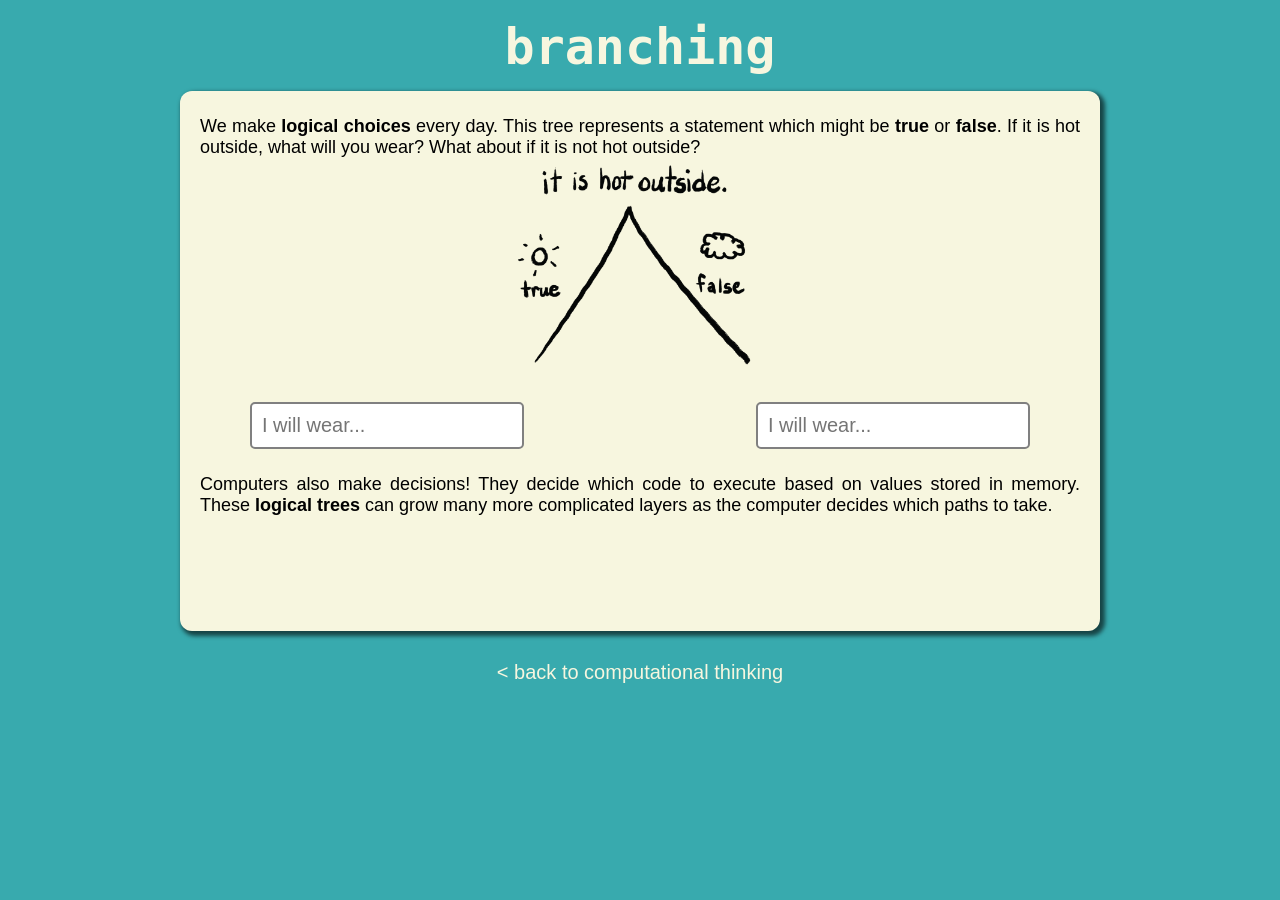
<file: ada/branching.html>
<!DOCTYPE html>
<html lang="en">
<head>
  <meta charset="UTF-8">
  <meta name="viewport" content="width=device-width, initial-scale=1.0">
  <link rel="icon" type="image/x-icon" href="/assets/favicon.png">
  <title>Branching</title>
  <link rel="stylesheet" href="style.css">
  <style>
    .inputdiv {
        display: flex;
        flex-direction: row;
        width: 100%;
        margin-top: 30px
    }
    input {
        margin-left: 60px;
        margin-right: 60px;
        margin-top: 0px;
        padding: 10px;
        width: 250px;
        font-size: 20px;
        box-shadow: inset;
        border-radius: 5px;
        border: 2px solid gray;
    }

    input::placeholder {
        font-family: Verdana, sans-serif;
    }

    input:hover{
        border-color: black;
        transition-duration: 0.3s;
        transition: width is ease-out;
    }

    input:focus{
        border-color: black;
    }
  </style>
    <body>
    <div class="container">
        <h1>branching</h1>
        <div class="body-container">
            <p>We make <strong>logical choices</strong> every day. This tree represents a statement which might be <strong>true</strong> or <strong>false</strong>. If it is hot outside, what will you wear? What about if it is not hot outside?</p>
            <div style="width: 100%; display: inline-block; text-align: center">
                <img src="assets/truefalsestatement.png" width="300px" height="210px">
                <div class="inputdiv">
                    <div style="text-align: left; width: 50%">
                    <input type="text" placeholder="I will wear...">
                    </div>
                    <div style="text-align: right; width: 50%">
                    <input type="text" placeholder="I will wear...">
                    </div>
                </div>
            </div>
            <p>Computers also make decisions! They decide which code to execute based on values stored in memory. These <strong>logical trees</strong> can grow many more complicated layers as the computer decides which paths to take.</p>
        </div>
        <div class="next-button" onclick="window.location.href='computationalthinking.html'">
            <div class="button-text">< back to computational thinking</div>
        </div>
    </div>
</body>
</html>
</file>
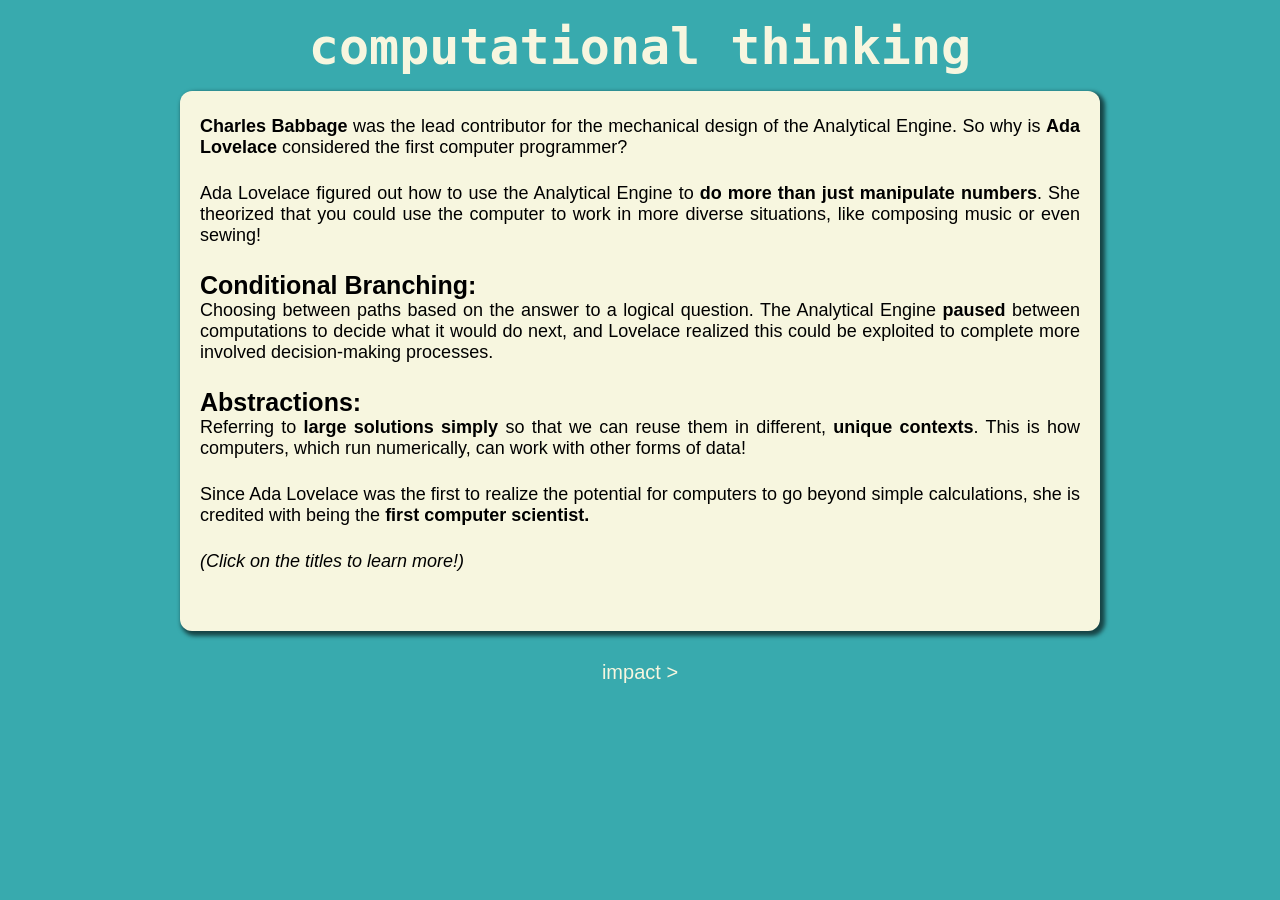
<file: ada/computationalthinking.html>
<!DOCTYPE html>
<html lang="en">
<head>
  <meta charset="UTF-8">
  <meta name="viewport" content="width=device-width, initial-scale=1.0">
  <link rel="icon" type="image/x-icon" href="/assets/favicon.png">
  <title>Computational Thinking</title>
  <link rel="stylesheet" href="style.css">
  <style>
    a {
        margin: 0;
        padding: 0;
        color: #000000;
        font-family: Verdana, sans-serif;
        padding-top: 5px;
        font-weight: normal;
        font-size: 25px;
        margin-top: 20px;
        text-align: justify;
        text-decoration: none;
        font-weight: bold;
    }
    a:hover {
        color: #38aaae;
        transition: ease-out;
        transition-duration: 0.2s;
        text-decoration: underline;
    }
    a:active {
        color: white;
    }
  </style>
    <body>
    <div class="container">
        <h1>computational thinking</h1>
        <div class="body-container">
            <p><b>Charles Babbage</b> was the lead contributor for the mechanical design of the Analytical Engine. So why is <b>Ada Lovelace</b> considered the first computer programmer?</p>
            <p>Ada Lovelace figured out how to use the Analytical Engine to <b>do more than just manipulate numbers</b>. She theorized that you could use the computer to work in more diverse situations, like composing music or even sewing!</p>
            <p><a href="branching.html">Conditional Branching:</a> <br>Choosing between paths based on the answer to a logical question. The Analytical Engine <b>paused</b> between computations to decide what it would do next, and Lovelace realized this could be exploited to complete more involved decision-making processes.</p>
            <p><a href="abstraction.html">Abstractions:</a> <br>Referring to <b>large solutions simply</b> so that we can reuse them in different, <b>unique contexts</b>. This is how computers, which run numerically, can work with other forms of data!</p>
            <p>Since Ada Lovelace was the first to realize the potential for computers to go beyond simple calculations, she is credited with being the <b>first computer scientist.</b></p>
            <p><i>(Click on the titles to learn more!)</i></p>
        </div>
        <div class="next-button" onclick="window.location.href='impact.html'">
            <div class="button-text">impact ></div>
        </div>
    </div>
</body>
</html>
</file>
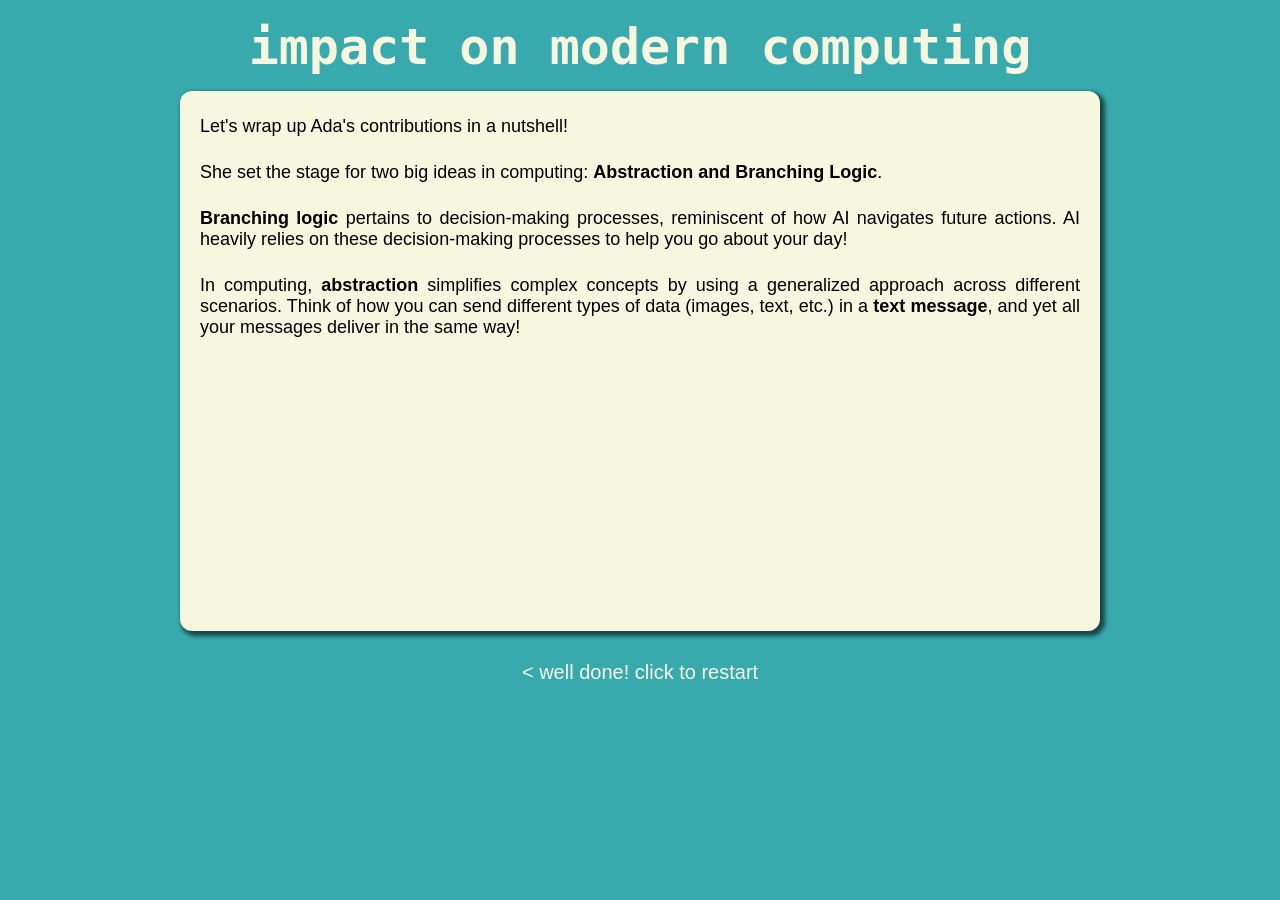
<file: ada/impact.html>
<!DOCTYPE html>
<html lang="en">
<head>
  <meta charset="UTF-8">
  <meta name="viewport" content="width=device-width, initial-scale=1.0">
  <link rel="icon" type="image/x-icon" href="/assets/favicon.png">
  <title>Impact on Modern Computing</title>
  <link rel="stylesheet" href="style.css">
    <body>
    <div class="container">
        <h1>impact on modern computing</h1>
        <div class="body-container">
            <p>Let's wrap up Ada's contributions in a nutshell!</p>
            <p>She set the stage for two big ideas in computing: <strong>Abstraction and Branching Logic</strong>.</p>
            <p><strong>Branching logic</strong> pertains to decision-making processes, reminiscent of how AI navigates future actions. AI heavily relies on these decision-making processes to help you go about your day!</p>
            <p>In computing, <strong>abstraction</strong> simplifies complex concepts by using a generalized approach across different scenarios. Think of how you can send different types of data (images, text, etc.) in a <b>text message</b>, and yet all your messages deliver in the same way!</p>
        </div>
        <div class="next-button" onclick="window.location.href='index.html'">
            <div class="button-text">< well done! click to restart</div>
        </div>
    </div>
</body>
</html>
</file>
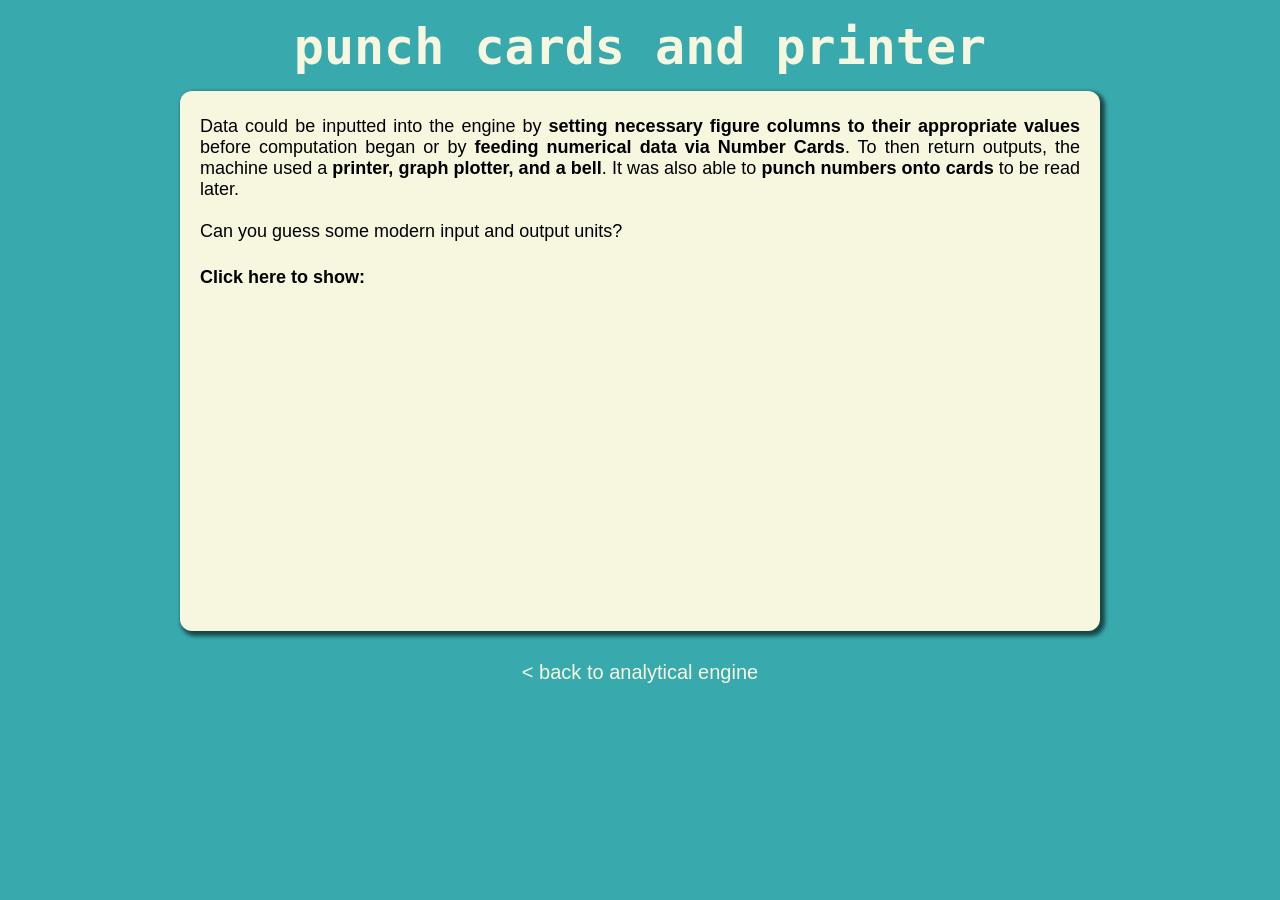
<file: ada/io.html>
<!DOCTYPE html>
<html lang="en">
<head>
  <meta charset="UTF-8">
  <meta name="viewport" content="width=device-width, initial-scale=1.0">
  <link rel="icon" type="image/x-icon" href="/assets/favicon.png">
  <title>Punch Cards and Printer</title>
  <link rel="stylesheet" href="style.css">
  <style>
    img {
        border: solid 5px;
        border-color: #38aaae;
        border-radius: 5px;
        margin-top: 20px;
    }
    .image-container {
        width: 100%;
        text-align: center;
    }
    .shower {
        cursor: pointer;
    }
    .shower:hover {
        color: #38aaae;
        transition: ease-out;
        transition-duration: 0.2s;
        text-decoration: underline;
    }
  </style>
    <body>
    <div class="container">
        <h1>punch cards and printer</h1>
        <div class="body-container">
            <p>Data could be inputted into the engine by <b>setting necessary figure columns to their appropriate values</b> before computation began or by <b>feeding numerical data via Number Cards</b>. To then return outputs, the machine used a <b>printer, graph plotter, and a bell</b>. It was also able to <b>punch numbers onto cards</b> to be read later.<br><br>Can you guess some modern input and output units?</p>
            <p class="shower" onclick="show()"><b>Click here to show:</b></p>
            <div id="imageMachine" style="visibility: hidden">
                <div class="image-container">
                    <img src="./assets/modernIO.png" alt="Solid Box" width="730" height="220">
                    <p style="text-align: center">Keyboard, Search Bar, Phone Screen, Headphone</p>
                </div>
            </div>
        </div>
        <div class="next-button" onclick="window.location.href='analyticalengine.html'">
            <div class="button-text">< back to analytical engine</div>
        </div>
    </div>
    <script>
        function show() {
                document.getElementById("imageMachine").style.visibility = "visible";
        }
    </script> 
</body>
</html>
</file>
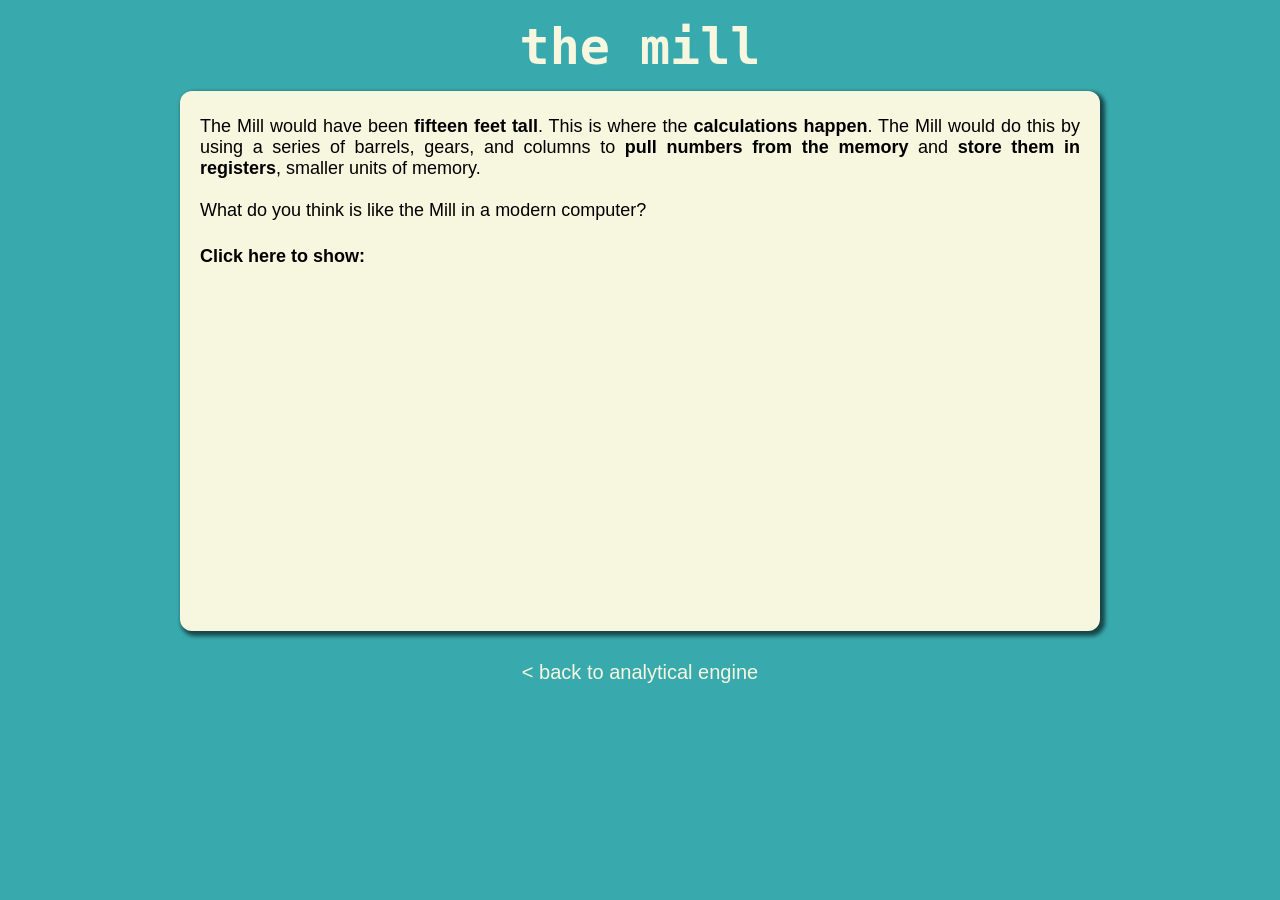
<file: ada/mill.html>
<!DOCTYPE html>
<html lang="en">
<head>
  <meta charset="UTF-8">
  <meta name="viewport" content="width=device-width, initial-scale=1.0">
  <link rel="icon" type="image/x-icon" href="/assets/favicon.png">
  <title>The Mill</title>
  <link rel="stylesheet" href="style.css">
  <style>
    img {
        border: solid 5px;
        border-color: #38aaae;
        border-radius: 5px;
        margin-top: 20px;
    }
    .image-container {
        width: 100%;
        text-align: center;
    }
    .shower {
        cursor: pointer;
    }
    .shower:hover {
        color: #38aaae;
        transition: ease-out;
        transition-duration: 0.2s;
        text-decoration: underline;
    }
  </style>
    <body>
    <div class="container">
        <h1>the mill</h1>
        <div class="body-container">
            <p>The Mill would have been <b>fifteen feet tall</b>. This is where the <b>calculations happen</b>. The Mill would do this by using a series of barrels, gears, and columns to <b>pull numbers from the memory</b> and <b>store them in registers</b>, smaller units of memory.<br><br>What do you think is like the Mill in a modern computer?</p>
            <p class="shower" onclick="show()"><b>Click here to show:</b></p>
            <div id="imageMachine" style="visibility: hidden">
                <div class="image-container">
                    <img src="./assets/CPU.png" alt="Solid Box" width="600" height="230">
                    <p style="text-align: center">CPU (Central Processing Unit)</p>
                </div>
            </div>
        </div>
        <div class="next-button" onclick="window.location.href='analyticalengine.html'">
            <div class="button-text">< back to analytical engine</div>
        </div>
    </div>
    <script>
        function show() {
                document.getElementById("imageMachine").style.visibility = "visible";
        }
    </script> 
</body>
</html>
</file>
<file: style.css>
@import url('https://fonts.googleapis.com/css2?family=Andada+Pro:ital,wght@0,400..840;1,400..840&family=Noto+Sans:ital,wght@0,100..900;1,100..900&display=swap');
h1 {
    font-family: "Noto Sans", sans-serif;
    font-size: 3em;
    font-style: italic;
    text-align: left;
    margin: 0 0 20px 0;
}

h2 {
    font-family: "Noto Sans", sans-serif;
    font-size: 1.8em;
    text-decoration: underline;
}

h3 {
    font-family: "Andada Pro", serif;
    font-size: 1.4em;
    padding: 0 0 0 10px;
}

h4 {
    font-family: "Noto Sans", sans-serif;
    font-style: italic;
    font-size: 1.2em;
    color: black;
}

body {
    font-size: 1.2em;
    background-color: #faf4f9;
    padding: 10px 20px;
    color: #271529f0;
}

p, li, a {
    font-family: "Andada Pro", serif;
    padding: 0 0 0 10px;
}

p, li {
    color: black;
    text-align: justify;
}

a {
    padding-left: 0px;
}

.container {
    display:flex;
}

.paper {
    padding-left:20px;
}

#lastupdated {
    font-style: italic;
    font-size:smaller;
    padding:20px 0px 0px 0px;
}
</file>
<file: ada/style.css>
body {
    background-color: #38aaae;
}

p {
    margin: 0;
    padding: 0;
    color: #000000;
    font-family: Verdana, sans-serif;
    padding-left: 10px;
    padding-right: 10px;
    padding-top: 5px;
    font-weight: normal;
    font-size: 18px;
    margin-top: 20px;
    text-align: justify;
}

.container {
    display: flex;
    flex-direction: column;
    align-items: center;
}

.body-container {
    width: 900px;
    height: 530px;
    padding: 10px;
    padding-top: 0px;
    margin-top: 5px;
    display: flex;
    flex-direction: column;
    align-items: left;
    background-color: #f7f6df;
    border-radius: 12px;
    box-shadow: 3px 3px 4px 2px rgba(0,0,0,.6);
}

.nav-links{
    flex: 1;
    text-align: right;
}

.button-text::after{
    content: '';
    width: 0%;
    height: 2px;
    background: #f7f6df;
    display: block;
    margin: auto;
    transition: 0.5s;
}

.button-text:hover::after{
    width: 100%;
}

h1 {
    font-weight: bold;
    font-size: 50px;
    padding: 5px;
    margin: 5px;
    font-family: monospace;
    color: #f7f6df;
    text-align: center;
}

h2 {
    font-size: 20px;
    padding: 0px;
    margin-top: 0px;
    font-family: Verdana, sans-serif;
    color: #f7f6df;
    text-align: center;
    font-weight: normal;
}

.next-button {
    display: flex;
    align-items: center;
    margin: 10px;
    cursor: pointer;
}

.button-text {
    font-size: 20px;
    color: #f7f6df;
    font-family: Verdana, sans-serif;
    padding: 20px;
}

::selection {
    background: #f5d133;
}
</file>
<file: personal/style.css>
@import url('https://fonts.googleapis.com/css2?family=Andada+Pro:ital,wght@0,400..840;1,400..840&family=Noto+Sans:ital,wght@0,100..900;1,100..900&display=swap');
h1 {
    font-family: "Noto Sans", sans-serif;
    font-size: 3em;
    font-style: italic;
    text-align: left;
    margin: 0 0 20px 0;
}

h2 {
    font-family: "Noto Sans", sans-serif;
    font-size: 1.8em;
}

h3 {
    font-family: "Andada Pro", serif;
    font-size: 1.5em;
}

h4 {
    font-family: "Noto Sans", sans-serif;
    font-style: italic;
    font-size: 1.2em;
    color: black;
}

body {
    font-size: 1.2em;
    background-color: #faf4f9;
    padding: 10px 20px;
    color: #271529f0;
}

p {
    font-family: "Andada Pro", serif;
    color: black;
    padding: 0 0 0 10px;
}

.content {
    text-align: left;
    width: 95%;
    max-width: 1000px;
    padding: 5px 20px;
    margin: 25px 0px;
    background-color: #c9b5cb98;
    border-radius: 5px;

    box-shadow: rgba(17, 17, 26, 0.1) 0px 4px 16px, rgba(17, 17, 26, 0.05) 0px 8px 32px;
    transition-duration: 0.5s;
}

.content:hover {
    box-shadow: rgba(17, 17, 26, 0.1) 0px 4px 16px, rgba(14, 14, 23, 0.2) 0px 8px 32px;
    transition-duration: 0.5s;
}

.content h2 {
    font-style: italic;
    /* text-decoration: underline; */
    /* border-style: none none solid none;
    border-color: rgb(177, 140, 179);
    border-width: 1px;
    padding: 0 0 10px 0;
    width: 300px; */
}

.content h3 {
    border-style: none none solid none;
    border-width: 1px;
    border-color: rgb(177, 140, 179);
    width: 100%;
    padding: 10px 0 10px 0;
    max-width: 500px;
}

.content p {
    padding: 0;
}

#topster {
    width: 100%;
    border-radius: 8px;
    box-shadow: rgba(0, 0, 0, 0.02) 0px 1px 3px 0px, rgba(27, 31, 35, 0.15) 0px 0px 0px 1px;
}

.story-media {
    width:100%;
    height:100px;
    margin: 10px 0 10px 0;
    background-color: rgb(231, 226, 233);
    border-radius: 5px;
}

.story-media table {
    color: black;
    width: 100%;
    height: 100%;
    border-radius: 5px;
    box-shadow: rgba(0, 0, 0, 0.02) 0px 1px 3px 0px, rgba(27, 31, 35, 0.15) 0px 0px 0px 1px;
}

.story-media table td {
    border: solid rgba(27, 31, 35, 0.20);
    border-width: 0 1px 0 0;
    padding: 0 10px 0 15px;
    width: 60%;
}

.story-media table td:last-of-type {
    border: none;
    width: 40%;
}

.story-media p {
    font-family: "Noto Sans", sans-serif;
}

.story-media a {
    color: black;
    text-decoration: underline;
    font-family: "Noto Sans", sans-serif;
}


.tracklist {
    padding: 0px 5px;
    border-radius: 5px;
    background-color: #292a29;
    margin: 10px 0px 10px 0px;
}

.trackitem {
    width:80;
    border-style: none none solid none;
}

.tracklist .trackitem:last-of-type {
    border-style: none;
}

.trackname {
    padding:5px 2%;
    margin: 0px 0;
    width:65%;
    display:inline-block;
}

.trackranking {
    padding:5px 5%;
    margin: 5px 0;
    width:10%;
    border-left: solid 1px;
    display:inline-block;
}

.tracklist p, a {
    font-family: "Noto Sans", sans-serif;
    font-weight: 400;
    padding: 0 0 0 0;
    margin:0 0 0 0;
    color: white;
    font-weight: 400;
    text-decoration: none;
}

.tracklist a:hover {
    text-decoration: underline;
}

.favorite-color {
    width:50px;
    height:50px;
    border-radius:100%;
    display: inline-block;
}

iframe {
    border-radius: 10px;
    box-shadow: rgba(0, 0, 0, 0.02) 0px 1px 3px 0px, rgba(27, 31, 35, 0.15) 0px 0px 0px 1px;
    width: 100%;
    max-width:600px;
    margin: 0 0 10px 0;
}
</file>
